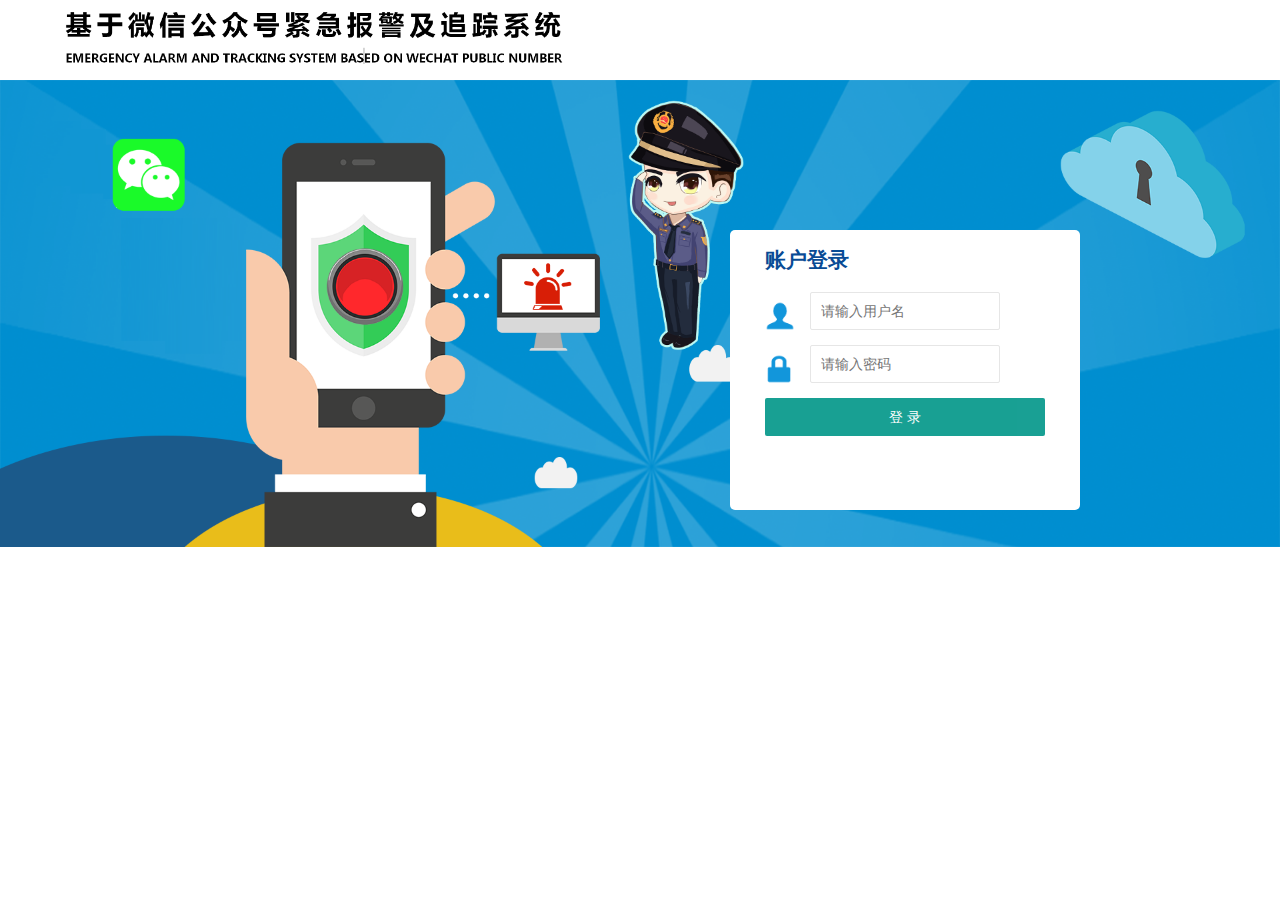
<file: web/index.html>
<!DOCTYPE html>
<html>
<head>
    <meta charset="UTF-8">
    <title>用户登录</title>
    <script src="otherui/jquery-1.11.2.min.js" charset="utf-8"></script>

    <!-- 引入layui -->
    <link rel="stylesheet" href="otherui/layui/css/layui.css" media="all">
    <script src="otherui/layui/layui.js" charset="utf-8"></script>

    <script src="login.js" charset="utf-8"></script>
    <style type="text/css">
        * {
            margin: 0;
            padding: 0;
        }

        .head {
            height: 60px;
            width: 90%;
            margin: 0px auto;
            margin-bottom: 10px;
            margin-top: 10px;
        }

        .head_title {
            width: 500px;
            height: 100%;
            background: url(pc/images/title.png) no-repeat;
            background-size: contain;
        }

        .content {
            height: 600px;
            width: 100%;
            border: 0px solid red;
            background: url(pc/images/content.png) no-repeat;
            background-size: contain;
            position: relative;
        }

        .login {
            width: 350px;
            height: 280px;
            background: #fff;
            position: absolute;
            top: 150px;
            right: 200px;
            border-radius: 5px;
        }

        .login_button {
            height: 100px;
            width: 80%;
            margin: 0px auto;
        }
        .login_title_div{
            width: 80%;
            height:60px;
            border:1px solid white;
            margin:0px auto;
        }
        .login_title{
            font-size: 1.5em;
            font-weight: bold;
            color: #084B95;
            margin-top:15px;
        }
        .layui-form-label{
            width: 50px;
        }
        input{width: 100%;}
    </style>
</head>
<body>
<div class="head">
    <div class="head_title"></div>
</div>
<div class="content">
    <div class="login">
        <div class="login_title_div"><div class="login_title">账户登录</div></div>
        <div class="layui-form-item">
            <div class="layui-inline">
                <label class="layui-form-label"><img src="pc/images/username.png" width="30" height="30"></label>
                <div class="layui-input-inline">
                    <input type="text" id="username" name="usernmae" lay-verify="title" placeholder="请输入用户名"
                           autocomplete="off" class="layui-input">
                </div>
            </div>
            <div class="layui-inline">
                <label class="layui-form-label"><img src="pc/images/password.png" width="30" height="30"></label>
                <div class="layui-input-inline">
                    <input type="password" id="password" name="password" lay-verify="title" placeholder="请输入密码"
                           autocomplete="off" class="layui-input">
                </div>
            </div>
            <div class="login_button">
                <button id="login" style="width: 100%;" class="layui-btn layui-btn-fluid">登
                    录</button>
            </div>

        </div>
    </div>
</div>
</body>
</html>
</file>
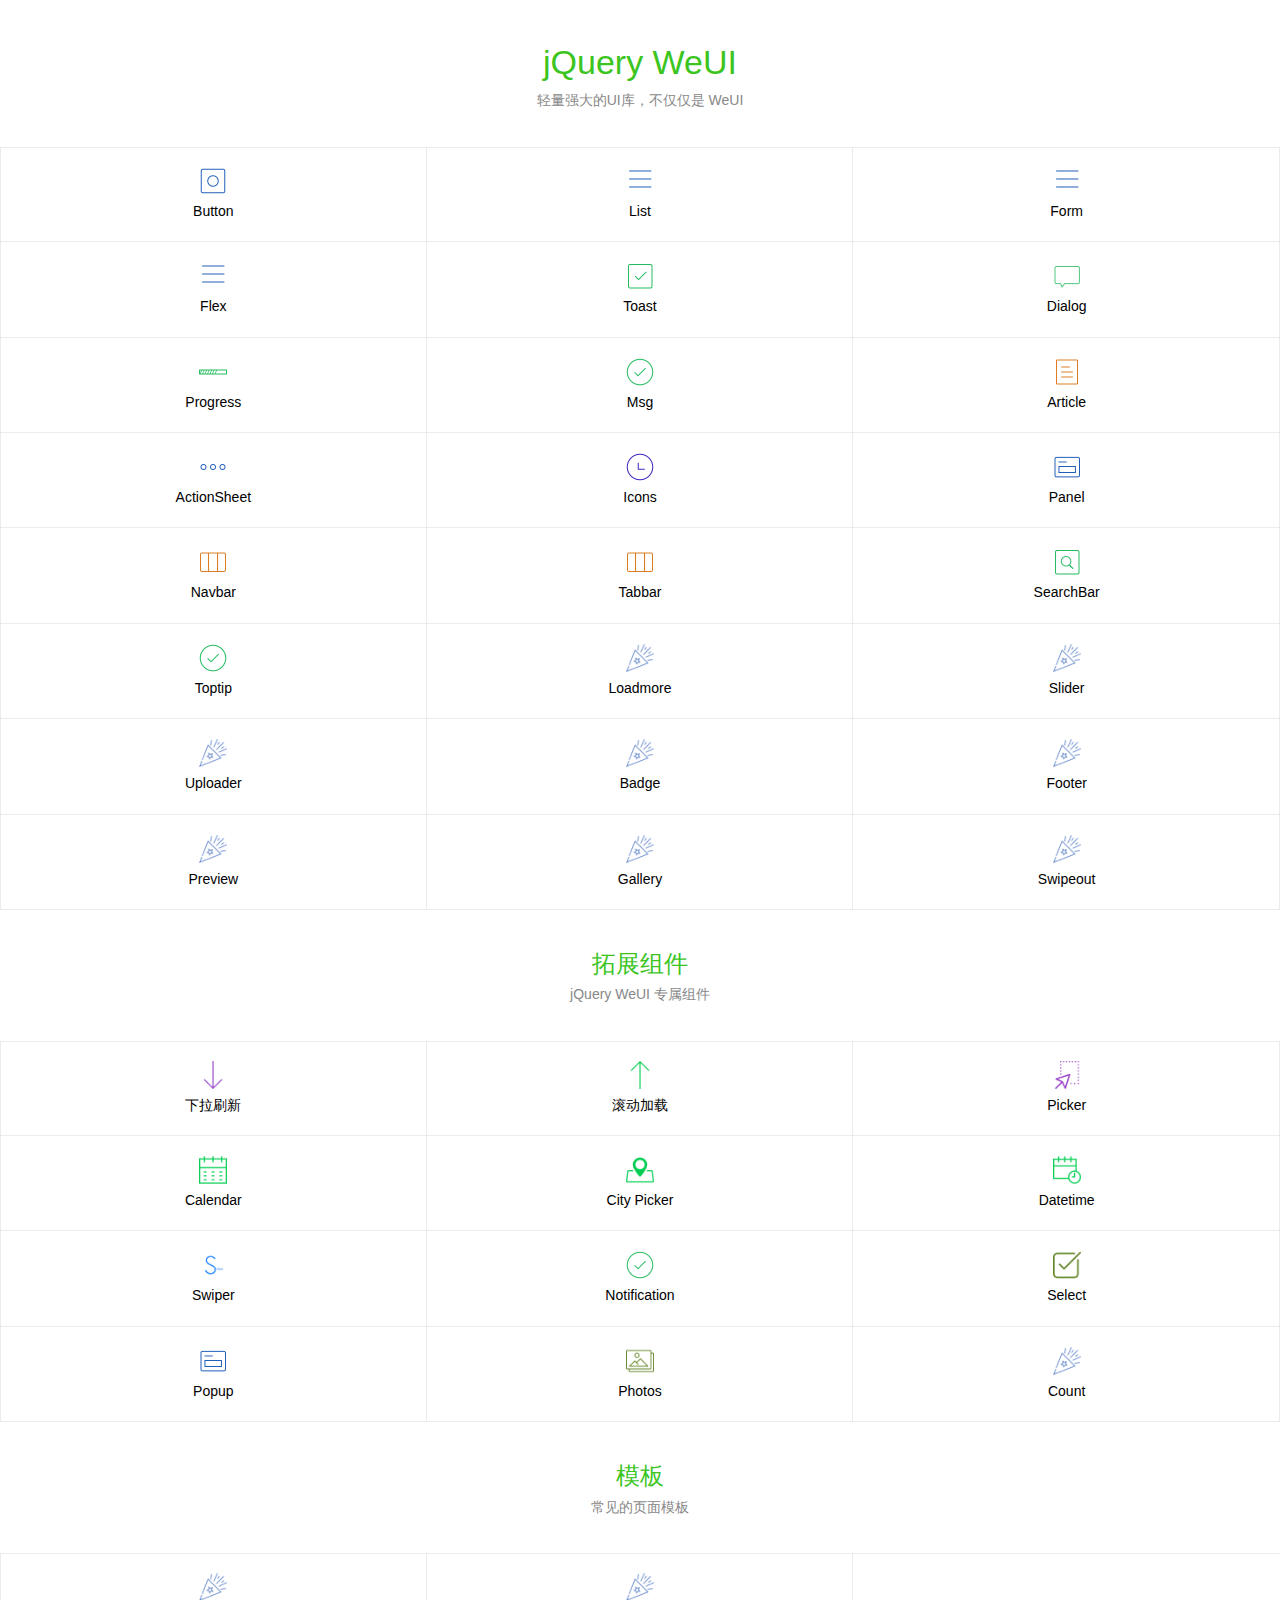
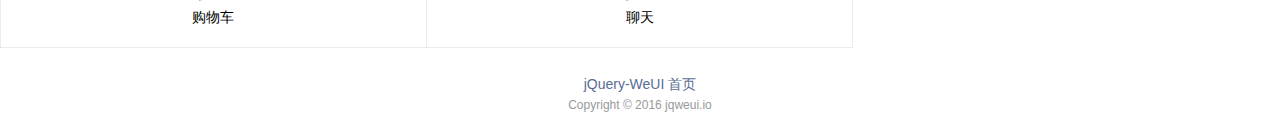
<file: web/otherui/dist/demos/index.html>
<!DOCTYPE html>
<html>
  <head>
    <title>jQuery WeUI</title>
    <meta charset="utf-8">
<meta http-equiv="X-UA-Compatible" content="IE=edge">
<meta name="viewport" content="width=device-width, initial-scale=1, user-scalable=no">

<meta name="description" content="Write an awesome description for your new site here. You can edit this line in _config.yml. It will appear in your document head meta (for Google search results) and in your feed.xml site description.
">

<link rel="stylesheet" href="../lib/weui.min.css">
<link rel="stylesheet" href="../css/jquery-weui.css">
<link rel="stylesheet" href="css/demos.css">

  </head>

  <body ontouchstart>

    <header class='demos-header'>
      <h1 class="demos-title">jQuery WeUI</h1>
      <p class='demos-sub-title'>轻量强大的UI库，不仅仅是 WeUI</p>
    </header>

    <div class="weui-grids">
      <a href="buttons.html" class="weui-grid js_grid">
        <div class="weui-grid__icon">
          <img src="images/icon_nav_button.png" alt="">
        </div>
        <p class="weui-grid__label">
          Button
        </p>
      </a>
      <a href="cell.html" class="weui-grid js_grid">
        <div class="weui-grid__icon">
          <img src="images/icon_nav_cell.png" alt="">
        </div>
        <p class="weui-grid__label">
          List
        </p>
      </a>
      <a href="form.html" class="weui-grid js_grid">
        <div class="weui-grid__icon">
          <img src="images/icon_nav_cell.png" alt="">
        </div>
        <p class="weui-grid__label">
          Form
        </p>
      </a>
      <a href="flex.html" class="weui-grid js_grid">
        <div class="weui-grid__icon">
          <img src="images/icon_nav_cell.png" alt="">
        </div>
        <p class="weui-grid__label">
          Flex
        </p>
      </a>
      <a href="toast.html" class="weui-grid js_grid">
        <div class="weui-grid__icon">
          <img src="images/icon_nav_toast.png" alt="">
        </div>
        <p class="weui-grid__label">
          Toast
        </p>
      </a>
      <a href="dialog.html" class="weui-grid js_grid">
        <div class="weui-grid__icon">
          <img src="images/icon_nav_dialog.png" alt="">
        </div>
        <p class="weui-grid__label">
          Dialog
        </p>
      </a>
      <a href="progress.html" class="weui-grid js_grid">
        <div class="weui-grid__icon">
          <img src="images/icon_nav_progress.png" alt="">
        </div>
        <p class="weui-grid__label">
          Progress
        </p>
      </a>
      <a href="msg.html" class="weui-grid js_grid">
        <div class="weui-grid__icon">
          <img src="images/icon_nav_msg.png" alt="">
        </div>
        <p class="weui-grid__label">
          Msg
        </p>
      </a>
      <a href="article.html" class="weui-grid js_grid">
        <div class="weui-grid__icon">
          <img src="images/icon_nav_article.png" alt="">
        </div>
        <p class="weui-grid__label">
          Article
        </p>
      </a>
      <a href="action-sheet.html" class="weui-grid js_grid">
        <div class="weui-grid__icon">
          <img src="images/icon_nav_actionSheet.png" alt="">
        </div>
        <p class="weui-grid__label">
          ActionSheet
        </p>
      </a>
      <a href="icons.html" class="weui-grid js_grid">
        <div class="weui-grid__icon">
          <img src="images/icon_nav_icons.png" alt="">
        </div>
        <p class="weui-grid__label">
          Icons
        </p>
      </a>
      <a href="panel.html" class="weui-grid js_grid">
        <div class="weui-grid__icon">
          <img src="images/icon_nav_panel.png" alt="">
        </div>
        <p class="weui-grid__label">
          Panel
        </p>
      </a>
      <a href="navbar.html" class="weui-grid js_grid">
        <div class="weui-grid__icon">
          <img src="images/icon_nav_tab.png" alt="">
        </div>
        <p class="weui-grid__label">
          Navbar
        </p>
      </a>
      <a href="tabbar.html" class="weui-grid js_grid">
        <div class="weui-grid__icon">
          <img src="images/icon_nav_tab.png" alt="">
        </div>
        <p class="weui-grid__label">
          Tabbar
        </p>
      </a>
      <a href="searchbar.html" class="weui-grid js_grid">
        <div class="weui-grid__icon">
          <img src="images/icon_nav_search_bar.png" alt="">
        </div>
        <p class="weui-grid__label">
          SearchBar
        </p>
      </a>
      <a href="toptip.html" class="weui-grid js_grid">
        <div class="weui-grid__icon">
          <img src="images/icon_nav_msg.png" alt="">
        </div>
        <p class="weui-grid__label">
          Toptip
        </p>
      </a>
      <a href="loadmore.html" class="weui-grid js_grid">
        <div class="weui-grid__icon">
          <img src="images/icon_nav_new.png" alt="">
        </div>
        <p class="weui-grid__label">
          Loadmore
        </p>
      </a>
      <a href="slider.html" class="weui-grid js_grid">
        <div class="weui-grid__icon">
          <img src="images/icon_nav_new.png" alt="">
        </div>
        <p class="weui-grid__label">
          Slider
        </p>
      </a>
      <a href="uploader.html" class="weui-grid js_grid">
        <div class="weui-grid__icon">
          <img src="images/icon_nav_new.png" alt="">
        </div>
        <p class="weui-grid__label">
          Uploader
        </p>
      </a>
      <a href="badge.html" class="weui-grid js_grid">
        <div class="weui-grid__icon">
          <img src="images/icon_nav_new.png" alt="">
        </div>
        <p class="weui-grid__label">
          Badge
        </p>
      </a>
      <a href="footer.html" class="weui-grid js_grid">
        <div class="weui-grid__icon">
          <img src="images/icon_nav_new.png" alt="">
        </div>
        <p class="weui-grid__label">
          Footer
        </p>
      </a>
      <a href="preview.html" class="weui-grid js_grid">
        <div class="weui-grid__icon">
          <img src="images/icon_nav_new.png" alt="">
        </div>
        <p class="weui-grid__label">
          Preview
        </p>
      </a>
      <a href="gallery.html" class="weui-grid js_grid">
        <div class="weui-grid__icon">
          <img src="images/icon_nav_new.png" alt="">
        </div>
        <p class="weui-grid__label">
          Gallery
        </p>
      </a>
      <a href="swipeout.html" class="weui-grid js_grid">
        <div class="weui-grid__icon">
          <img src="images/icon_nav_new.png" alt="">
        </div>
        <p class="weui-grid__label">
          Swipeout
        </p>
      </a>
    </div>

    <div class="demos-header">
      <h2 class='demos-second-title'>拓展组件</h2>
      <p class='demos-sub-title'>jQuery WeUI 专属组件</p>
    </div>

    <div class="weui-grids">
      <a href="ptr.html" class="weui-grid js_grid">
        <div class="weui-grid__icon">
          <img src="images/icon_nav_ptr.png" alt="">
        </div>
        <p class="weui-grid__label">
          下拉刷新
        </p>
      </a>
      <a href="infinite.html" class="weui-grid js_grid">
        <div class="weui-grid__icon">
          <img src="images/icon_nav_up.png" alt="">
        </div>
        <p class="weui-grid__label">
          滚动加载
        </p>
      </a>
      <a href="picker.html" class="weui-grid js_grid">
        <div class="weui-grid__icon">
          <img src="images/icon_nav_picker.png" alt="">
        </div>
        <p class="weui-grid__label">
          Picker
        </p>
      </a>
      <a href="calendar.html" class="weui-grid js_grid">
        <div class="weui-grid__icon">
          <img src="images/icon_nav_calendar.png" alt="">
        </div>
        <p class="weui-grid__label">
          Calendar
        </p>
      </a>
      <a href="city-picker.html" class="weui-grid js_grid">
        <div class="weui-grid__icon">
          <img src="images/icon_nav_city.png" alt="">
        </div>
        <p class="weui-grid__label">
          City Picker
        </p>
      </a>
      <a href="datetime-picker.html" class="weui-grid js_grid">
        <div class="weui-grid__icon">
          <img src="images/icon_nav_datetime.png" alt="">
        </div>
        <p class="weui-grid__label">
          Datetime
        </p>
      </a>
      <a href="swiper.html" class="weui-grid js_grid">
        <div class="weui-grid__icon">
          <img src="images/icon_nav_swiper.png" alt="">
        </div>
        <p class="weui-grid__label">
          Swiper
        </p>
      </a>
      <a href="noti.html" class="weui-grid js_grid">
        <div class="weui-grid__icon">
          <img src="images/icon_nav_msg.png" alt="">
        </div>
        <p class="weui-grid__label">
          Notification
        </p>
      </a>
      <a href="select.html" class="weui-grid js_grid">
        <div class="weui-grid__icon">
          <img src="images/icon_nav_select.png" alt="">
        </div>
        <p class="weui-grid__label">
          Select
        </p>
      </a>
      <a href="popup.html" class="weui-grid js_grid">
        <div class="weui-grid__icon">
          <img src="images/icon_nav_panel.png" alt="">
        </div>
        <p class="weui-grid__label">
          Popup
        </p>
      </a>
      <a href="photo-browser.html" class="weui-grid js_grid">
        <div class="weui-grid__icon">
          <img src="images/icon_nav_photo.png" alt="">
        </div>
        <p class="weui-grid__label">
          Photos
        </p>
      </a>
      <a href="count.html" class="weui-grid js_grid">
        <div class="weui-grid__icon">
          <img src="images/icon_nav_new.png" alt="">
        </div>
        <p class="weui-grid__label">
          Count
        </p>
      </a>
    </div>

    <div class="demos-header">
      <h2 class='demos-second-title'>模板</h2>
      <p class='demos-sub-title'>常见的页面模板</p>
    </div>

    <div class="weui-grids">
      <a href="tpl-shopping-cart.html" class="weui-grid js_grid">
        <div class="weui-grid__icon">
          <img src="images/icon_nav_new.png" alt="">
        </div>
        <p class="weui-grid__label">
          购物车
        </p>
      </a>
      <a href="tpl-chat.html" class="weui-grid js_grid">
        <div class="weui-grid__icon">
          <img src="images/icon_nav_new.png" alt="">
        </div>
        <p class="weui-grid__label">
          聊天
        </p>
      </a>
    </div>

    <div class="weui-footer">
      <p class="weui-footer__links">
        <a href="http://jqweui.com" class="weui-footer__link">jQuery-WeUI 首页</a>
      </p>
      <p class="weui-footer__text">Copyright © 2016 jqweui.io</p>
    </div>

    <style>
      .weui-footer {
        margin: 25px 0 10px 0;
      }
    </style>


    <script src="../lib/jquery-2.1.4.js"></script>
<script src="../lib/fastclick.js"></script>
<script>
  $(function() {
    FastClick.attach(document.body);
  });
</script>
<script src="../js/jquery-weui.js"></script>

  </body>

</html>
</file>
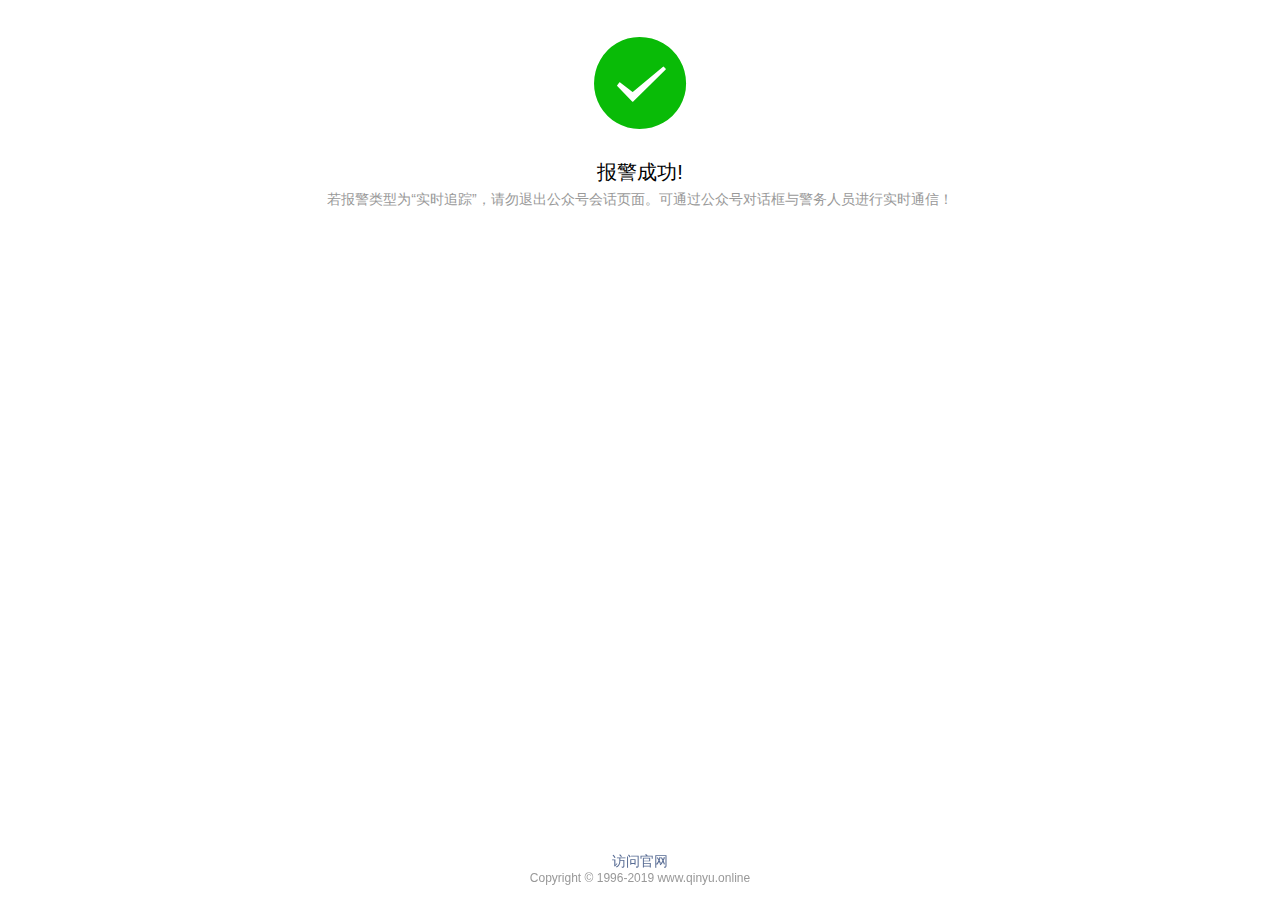
<file: web/mobile/track.html>
<!DOCTYPE html>
<html lang="en">
<head>
    <meta charset="UTF-8">
    <!--<meta name="viewport" content="width=device-width,initial-scale=1,user-scalable=0" />-->
    <meta name="viewport" content="width=device-width, initial-scale=1.0, minimum-scale=1.0, maximum-scale=1.0, user-scalable=no">
    <meta http-equiv="X-UA-Compatible" content="ie=edge">
    <meta http-equiv="Expires" content="0" />
    <meta http-equiv="Pragma" content="no-cache" />
    <meta http-equiv="Cache-control" content="no-cache" />
    <meta http-equiv="Cache" content="no-cache" />
    <title>track</title>
    <!-- WEUI相关 -->
    <link rel="stylesheet" href="../otherui/dist/lib/weui.min.css">
    <link rel="stylesheet" href="../otherui/dist/css/jquery-weui.css">
    <!-- 引入layui -->
    <link rel="stylesheet" href="../otherui/layui-v2.4.5/layui/css/layui.css"  media="all">
</head>
<body>
<div class="weui-msg">
    <div class="weui-msg__icon-area">
        <img id="iconone" style="display: none" class="layui-anim layui-anim-rotate layui-anim-loop" src="images/sszz.png">
        <i id="icontwo" style="display: none" class="weui-icon-success weui-icon_msg"></i>
    </div>
    <div class="weui-msg__text-area">
        <h2 id="detil" class="weui-msg__title">报警成功</h2>
        <p class="weui-msg__desc">若报警类型为“实时追踪”，请勿退出公众号会话页面。可通过公众号对话框与警务人员进行实时通信！</p>
    </div>
    <div class="weui-msg__opr-area">
        <p class="weui-btn-area">
            <!--<a href="javascript:;" id="chat" class="weui-btn weui-btn_primary">发起会话</a>-->
        </p>
    </div>
    <div class="weui-msg__extra-area">
        <div class="weui-footer">
            <p class="weui-footer__links">
                <a href="https://www.qinyu.online" class="weui-footer__link">访问官网</a>
            </p>
            <p class="weui-footer__text">Copyright © 1996-2019 www.qinyu.online</p>
        </div>
    </div>
</div>





<script src="../otherui/jquery-1.11.2.min.js" charset="utf-8"></script>
<!-- layui-->
<script src="../otherui/layui-v2.4.5/layui/layui.js" charset="utf-8"></script>
<!-- my-->
<script src="js/track.js" charset="utf-8"></script>
<!-- WEUI-->
<script src="../otherui/dist/js/jquery-weui.js"></script>
</body>
</html>
</file>
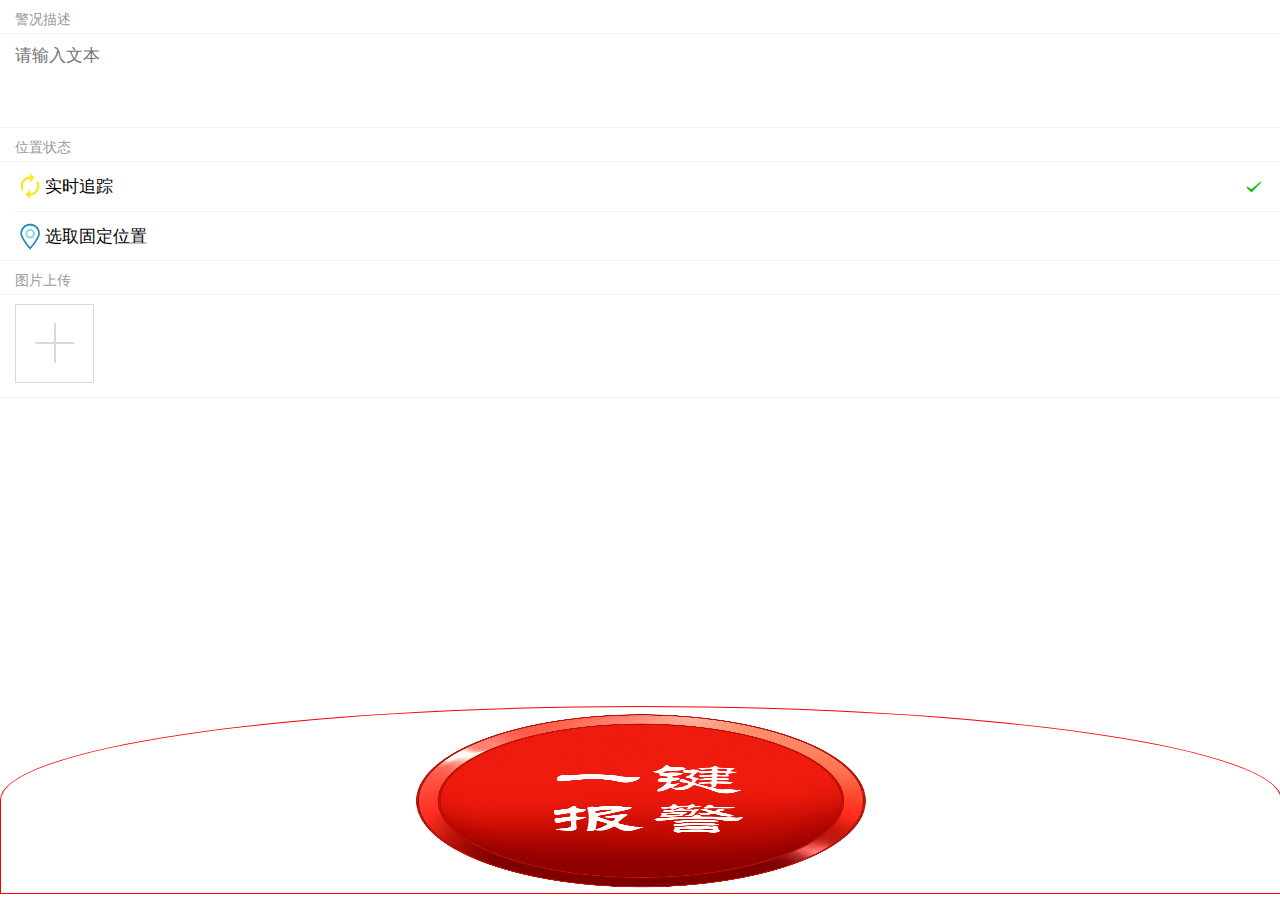
<file: web/mobile/urgent.html>
<!DOCTYPE html>
<html lang="en">
<head>
    <meta charset="UTF-8">
    <!--<meta name="viewport" content="width=device-width,initial-scale=1,user-scalable=0" />-->
    <meta name="viewport" content="width=device-width, initial-scale=1.0, minimum-scale=1.0, maximum-scale=1.0, user-scalable=no">
    <meta http-equiv="X-UA-Compatible" content="ie=edge">
    <meta http-equiv="Expires" content="0" />
    <meta http-equiv="Pragma" content="no-cache" />
    <meta http-equiv="Cache-control" content="no-cache" />
    <meta http-equiv="Cache" content="no-cache" />
    <title>urgent</title>

    <!-- WEUI相关 -->
    <link rel="stylesheet" href="../otherui/dist/lib/weui.min.css">
    <link rel="stylesheet" href="../otherui/dist/css/jquery-weui.css">

    <!-- 引入layui -->
    <link rel="stylesheet" href="../otherui/layui-v2.4.5/layui/css/layui.css"  media="all">

    <style>
        body{
            padding-bottom: 20%;
        }
        *{
            padding: 0px;
            margin: 0px;
        }
    p{ margin-top: 3px;}
    #urgent{
        width: 100%;
        position:fixed;
        bottom: 6px;
        height: 20%;
        border: 1px solid red;
        border-top-left-radius:50%;
        border-top-right-radius:50%;
        text-align: center;
        padding-top:6px;
        background-color: white;
        }
     #urgent_button{
        }
    </style>
</head>
<body>

<div class="weui-cells__title">警况描述</div>
<div class="weui-cells weui-cells_form">
    <div class="weui-cell">
        <div class="weui-cell__bd">
            <textarea id="message" class="weui-textarea" placeholder="请输入文本" rows="3"></textarea>
        </div>
    </div>
</div>
<div class="weui-cells__title">位置状态</div>
<div class="weui-cells weui-cells_radio">
    <label class="weui-cell weui-check__label" for="x11">
        <div class="weui-cell__bd">
            <div style="float: left"><img src="images/ssgx.png" alt="Smiley face" width="30px" height="30px"></div>
            <p>实时追踪</p>
        </div>
        <div class="weui-cell__ft">
            <input type="radio" class="weui-check" name="radio1" id="x11" value=1 checked="checked">
            <span class="weui-icon-checked"></span>
        </div>
    </label>
    <label class="weui-cell weui-check__label" for="x12">

        <div class="weui-cell__bd">
            <div style="float: left"><img src="images/gdwz.png" alt="Smiley face" width="30px" height="30px"></div>
            <p id="address">选取固定位置</p>
        </div>
        <div class="weui-cell__ft">
            <input type="radio" name="radio1" class="weui-check" id="x12" value=0>
            <span class="weui-icon-checked"></span>
        </div>
    </label>

    <div id="address_detil" class="weui-cell" style="display: none">
        <textarea id="detil" class="weui-textarea" placeholder="详细位置" rows="2"></textarea>
    </div>
</div>

<div class="weui-cells__title">图片上传</div>
<div class="weui-cells weui-cells_form">
    <div class="weui-cell">
        <div class="weui-cell__bd">
            <div class="weui-uploader">
                <div class="weui-uploader__bd">
                    <ul class="weui-uploader__files" id="picset">
                        <!--<li class="weui-uploader__file" style="background-image:url(images/gdwz.png)"></li>-->
                    </ul>
                    <div class="weui-uploader__input-box" id="addpic">
                    </div>
                </div>
            </div>
        </div>
    </div>
</div>
<button id="uploadpic" style="display: none"></button>
<div id="urgent">
    <img id="urgent_button" src="images/urgent_button.png" alt="Smiley face" width="36%" height="98%">
</div>

<iframe id="iframe" width="100%" frameborder=0 scrolling="no" style="display: none"></iframe>




<script src="../otherui/jquery-1.11.2.min.js" charset="utf-8"></script>
<!-- 微信jssdk-->
<script type="text/javascript" src="https://res.wx.qq.com/open/js/jweixin-1.4.0.js"></script>
<!-- layui-->
<script src="../otherui/layui-v2.4.5/layui/layui.js" charset="utf-8"></script>
<!-- my-->
<script src="js/urgent.js" charset="utf-8"></script>
<!-- WEUI-->
<script src="../otherui/dist/js/jquery-weui.js"></script>
</body>
</html>
</file>
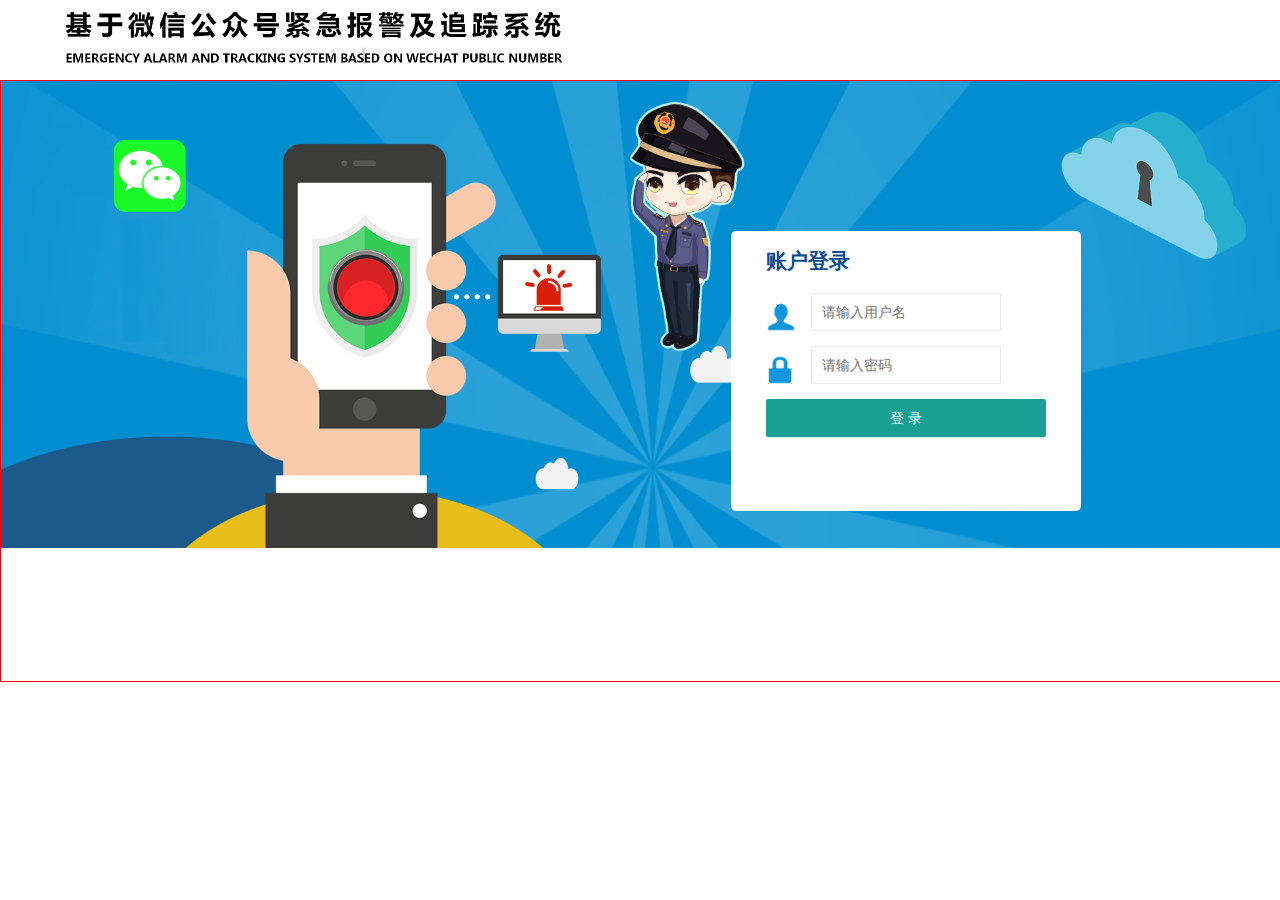
<file: web/pc/login.html>
<!DOCTYPE html>
<html>
<head>
<meta charset="UTF-8">
<title>用户登录</title>
<script src="../otherui/jquery-1.11.2.min.js" charset="utf-8"></script>

<!-- 引入layui -->
<link rel="stylesheet" href="../otherui/layui/css/layui.css" media="all">
<script src="../otherui/layui/layui.js" charset="utf-8"></script>

<script src="js/login.js" charset="utf-8"></script>
<style type="text/css">
* {
	margin: 0;
	padding: 0;
}

.head {
	height: 60px;
	width: 90%;
	margin: 0px auto;
	margin-bottom: 10px;
	margin-top: 10px;
}

.head_title {
	width: 500px;
	height: 100%;
	background: url(images/title.png) no-repeat;
	background-size: contain;
}

.content {
	height: 600px;
	width: 100%;
	border: 1px solid red;
	background: url(images/content.png) no-repeat;
	background-size: contain;
	position: relative;
}

.login {
	width: 350px;
	height: 280px;
	background: #fff;
	position: absolute;
	top: 150px;
	right: 200px;
	border-radius: 5px;
}

.login_button {
	height: 100px;
	width: 80%;
	margin: 0px auto;
}
.login_title_div{
width: 80%;
height:60px;
border:1px solid white;
margin:0px auto;
}
.login_title{
    font-size: 1.5em;
    font-weight: bold;
    color: #084B95;
    margin-top:15px;
}
.layui-form-label{
width: 50px;
}
input{width: 100%;}
</style>
</head>
<body>
	<div class="head">
		<div class="head_title"></div>
	</div>
	<div class="content">
		<div class="login">
		<div class="login_title_div"><div class="login_title">账户登录</div></div>
			<div class="layui-form-item">
				<div class="layui-inline">
				<label class="layui-form-label"><img src="images/username.png" width="30" height="30"></label>
					<div class="layui-input-inline">
						<input type="text" name="usernmae" lay-verify="title" placeholder="请输入用户名"
							autocomplete="off" class="layui-input">
					</div>
				</div>
				<div class="layui-inline">
					<label class="layui-form-label"><img src="images/password.png" width="30" height="30"></label>
					<div class="layui-input-inline">
						<input type="password" name="password" lay-verify="title" placeholder="请输入密码"
							autocomplete="off" class="layui-input">
					</div>
				</div>
				<div class="login_button">
					<button style="width: 100%;" class="layui-btn layui-btn-fluid">登
						录</button>
				</div>

			</div>
		</div>
	</div>
</body>
</html>
</file>
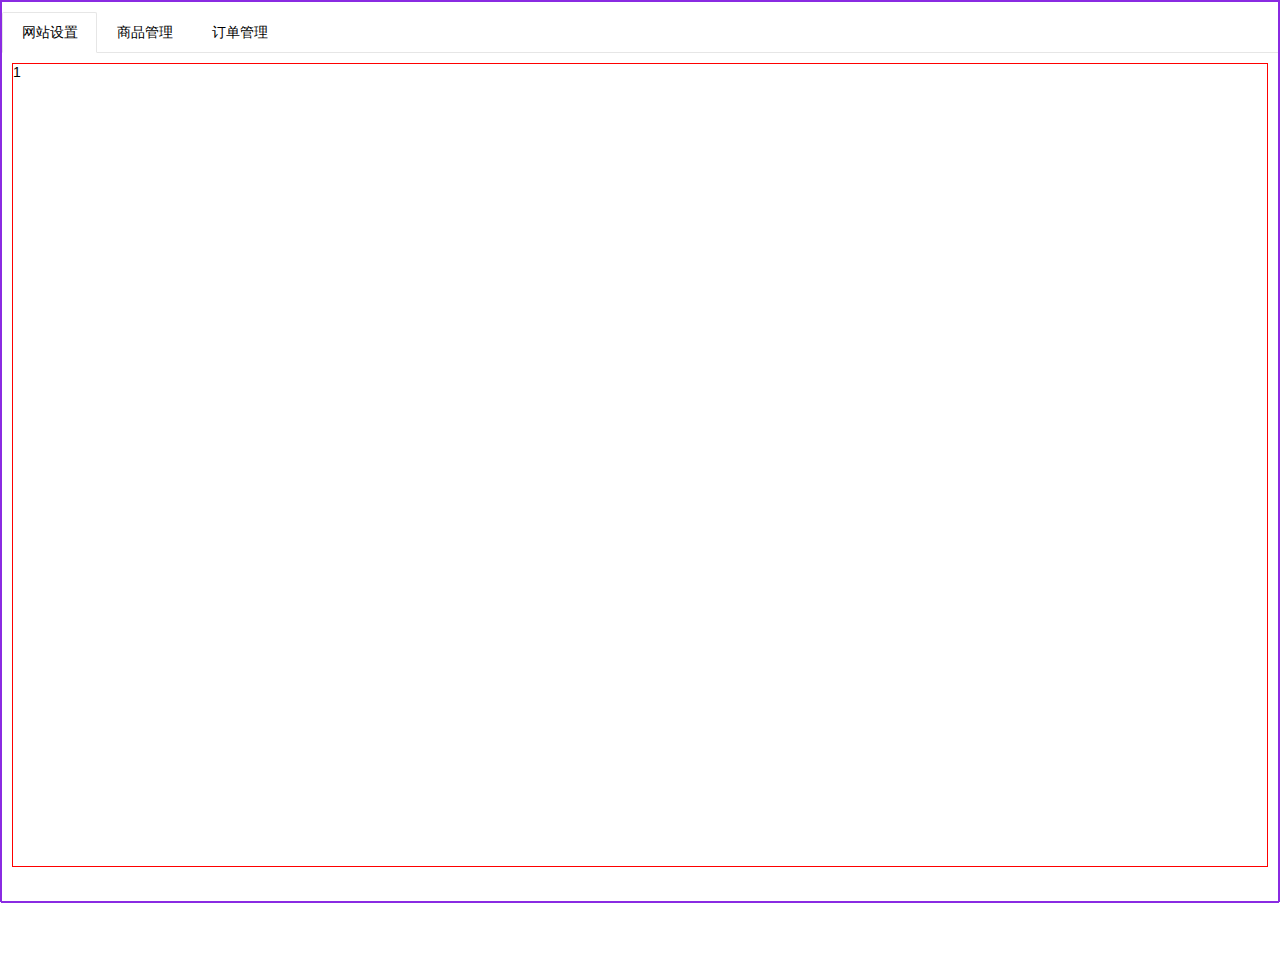
<file: web/pc/navigation.html>
<!DOCTYPE html>
<html lang="en">
<head>
    <meta charset="UTF-8">
    <title>navigation</title>
    <style>
        html,body{
            border: 1px solid blueviolet;
            height: 100%;
            padding: 0px;
            margin: 0px;
        }
        iframe{
            width: 100%;
            height: 100%;
            border: 1px solid blue;
            margin: 0px;
            padding: 0px;
        }
    </style>
    <link rel="stylesheet" href="../otherui/layui-v2.4.5/layui/css/layui.css"  media="all">
</head>
<body>
<div class="layui-tab" lay-filter="demo" style="height: 100%;">
    <ul class="layui-tab-title">
        <li class="layui-this">网站设置</li>
        <li>商品管理</li>
        <li>订单管理</li>
    </ul>
    <div class="layui-tab-content" style="height: 99%;">
        <div class="layui-tab-item layui-show" style="height: 90%;border: 1px solid red;">1</div>
        <div class="layui-tab-item" style="height: 100%;border: 1px solid red;">2</div>
        <div class="layui-tab-item" style="height: 90%;border: 1px solid red;">3</div>
    </div>
</div>
<script src="../otherui/jquery-1.11.2.min.js" charset="utf-8"></script>
<script src="../otherui/layui-v2.4.5/layui/layui.js" charset="utf-8"></script>
<script src="js/navigation.js"></script>
</body>
</html>
</file>
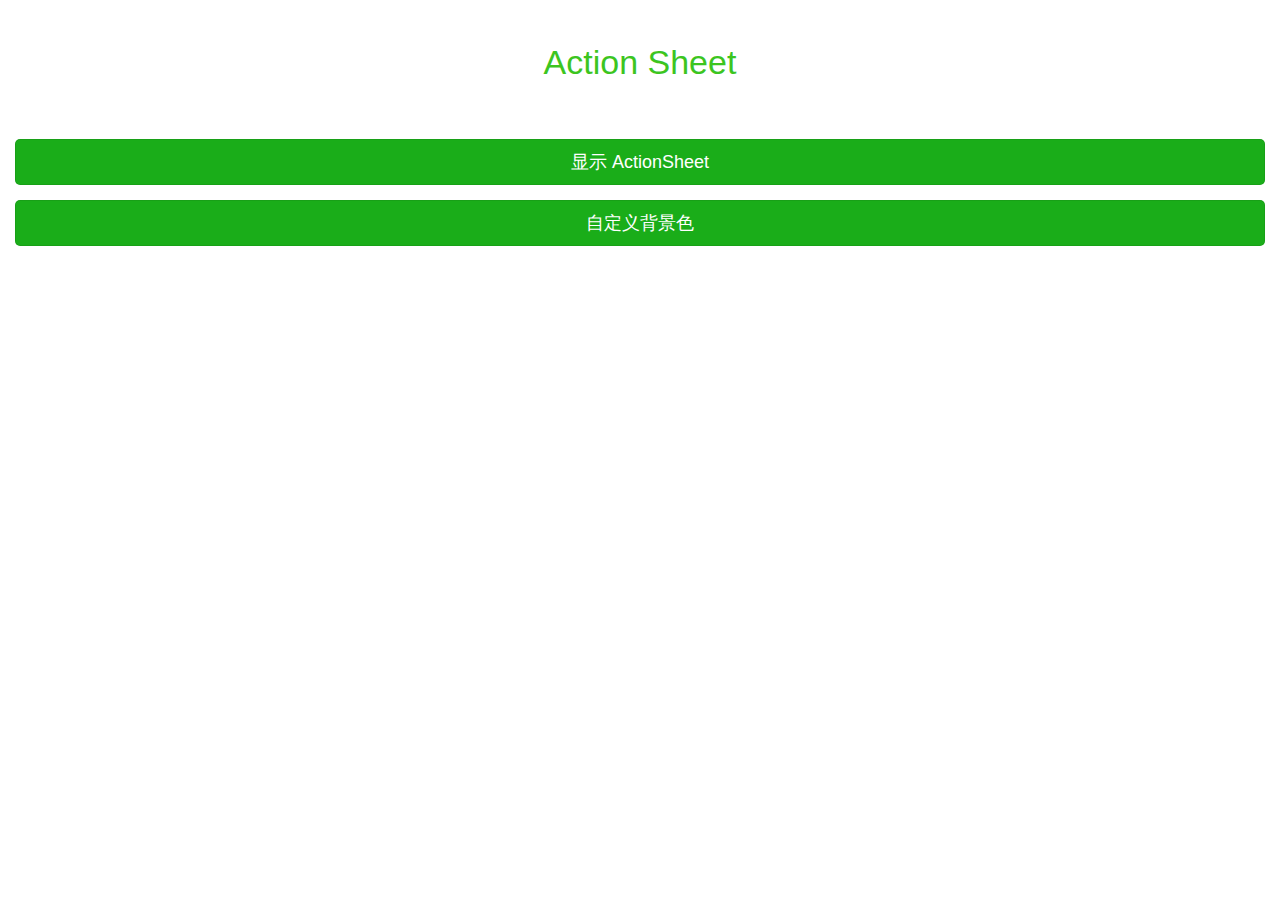
<file: web/otherui/dist/demos/action-sheet.html>
<!DOCTYPE html>
<html>
  <head>
    <title>jQuery WeUI</title>
    <meta charset="utf-8">
<meta http-equiv="X-UA-Compatible" content="IE=edge">
<meta name="viewport" content="width=device-width, initial-scale=1, user-scalable=no">

<meta name="description" content="Write an awesome description for your new site here. You can edit this line in _config.yml. It will appear in your document head meta (for Google search results) and in your feed.xml site description.
">

<link rel="stylesheet" href="../lib/weui.min.css">
<link rel="stylesheet" href="../css/jquery-weui.css">
<link rel="stylesheet" href="css/demos.css">

  </head>

  <body ontouchstart>


    <header class='demos-header'>
      <h1 class="demos-title">Action Sheet</h1>
    </header>

    <div class='demos-content-padded'>
      <a href="javascript:;" id='show-actions' class="weui-btn weui-btn_primary">显示 ActionSheet</a>
      <a href="javascript:;" id='show-actions-bg' class="weui-btn weui-btn_primary">自定义背景色</a>
    </div>
    <script src="../lib/jquery-2.1.4.js"></script>
<script src="../lib/fastclick.js"></script>
<script>
  $(function() {
    FastClick.attach(document.body);
  });
</script>
<script src="../js/jquery-weui.js"></script>

    <script>
      $(document).on("click", "#show-actions", function() {
        $.actions({
          title: "选择操作",
          onClose: function() {
            console.log("close");
          },
          actions: [
            {
              text: "发布",
              className: "color-primary",
              onClick: function() {
                $.alert("发布成功");
              }
            },
            {
              text: "编辑",
              className: "color-warning",
              onClick: function() {
                $.alert("你选择了“编辑”");
              }
            },
            {
              text: "删除",
              className: 'color-danger',
              onClick: function() {
                $.alert("你选择了“删除”");
              }
            }
          ]
        });
      });

      $(document).on("click", "#show-actions-bg", function() {
        $.actions({
          actions: [
            {
              text: "发布",
              className: "bg-primary",
            },
            {
              text: "编辑",
              className: "bg-warning",
            },
            {
              text: "删除",
              className: 'bg-danger',
            }
          ]
        });
      });
    </script>
  </body>
</html>
</file>
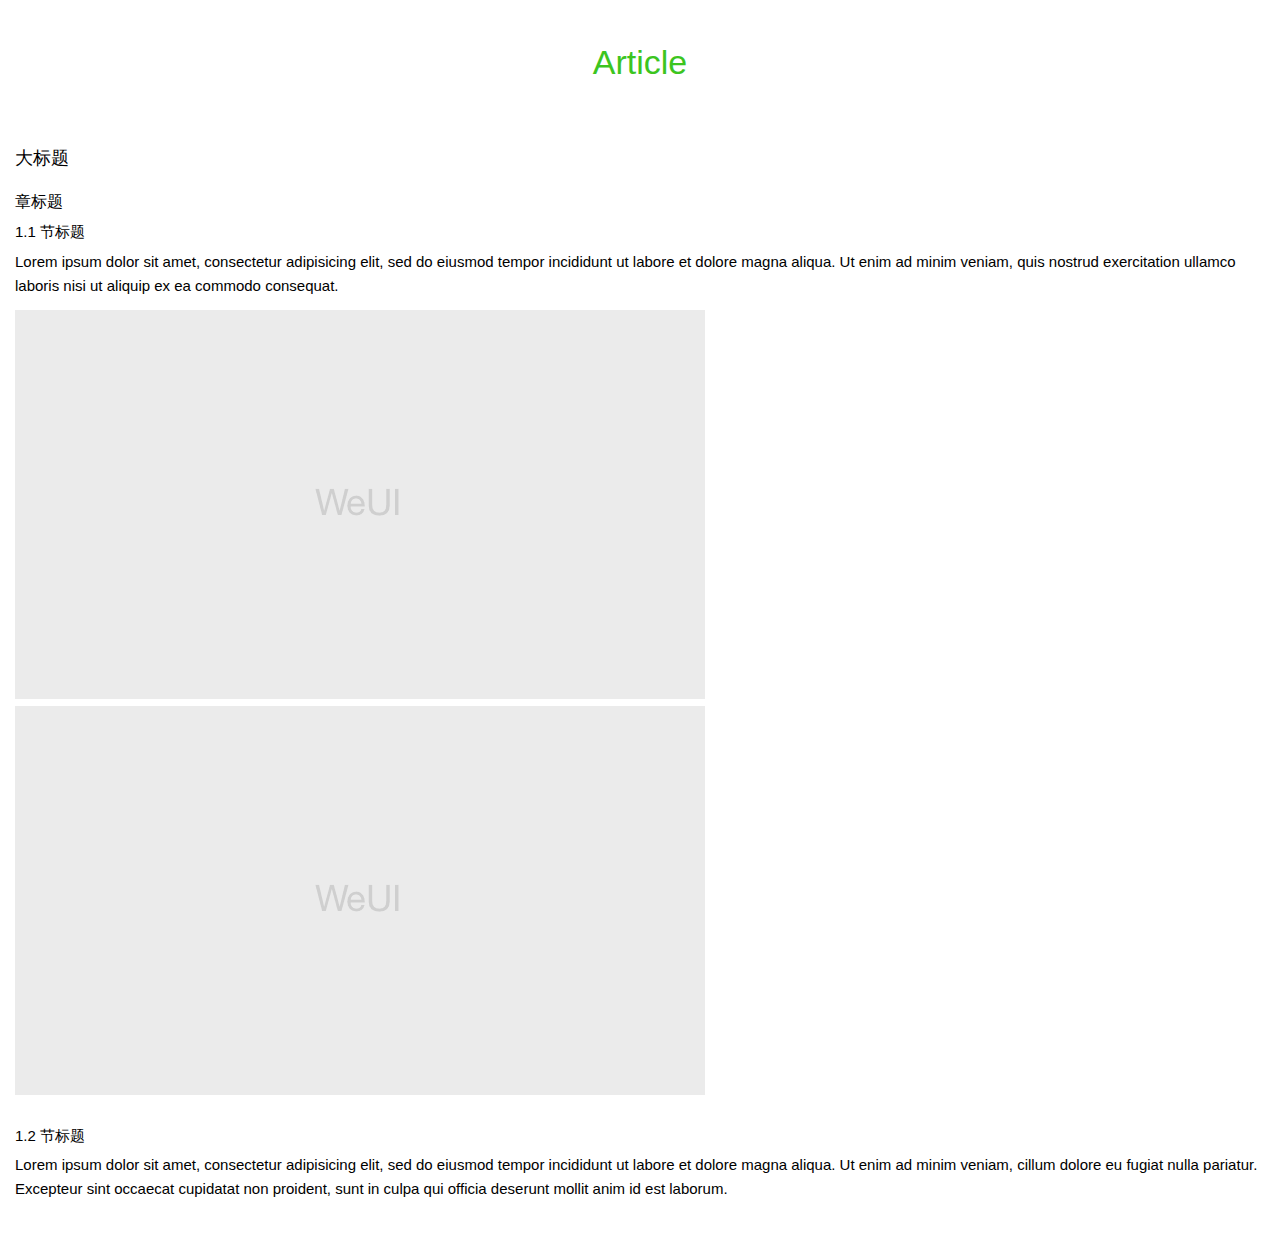
<file: web/otherui/dist/demos/article.html>
<!DOCTYPE html>
<html>
  <head>
    <title>jQuery WeUI</title>
    <meta charset="utf-8">
<meta http-equiv="X-UA-Compatible" content="IE=edge">
<meta name="viewport" content="width=device-width, initial-scale=1, user-scalable=no">

<meta name="description" content="Write an awesome description for your new site here. You can edit this line in _config.yml. It will appear in your document head meta (for Google search results) and in your feed.xml site description.
">

<link rel="stylesheet" href="../lib/weui.min.css">
<link rel="stylesheet" href="../css/jquery-weui.css">
<link rel="stylesheet" href="css/demos.css">

  </head>

  <body ontouchstart>

    <header class='demos-header'>
      <h1 class="demos-title">Article</h1>
    </header>
    <article class="weui-article">
      <h1>大标题</h1>
      <section>
        <h2 class="title">章标题</h2>
        <section>
          <h3>1.1 节标题</h3>
          <p>
            Lorem ipsum dolor sit amet, consectetur adipisicing elit, sed do eiusmod
            tempor incididunt ut labore et dolore magna aliqua. Ut enim ad minim veniam,
            quis nostrud exercitation ullamco laboris nisi ut aliquip ex ea commodo
            consequat.
          </p>
          <p>
            <img src="./images/pic_article.png" alt="">
            <img src="./images/pic_article.png" alt="">
          </p>
        </section>
        <section>
          <h3>1.2 节标题</h3>
          <p>
            Lorem ipsum dolor sit amet, consectetur adipisicing elit, sed do eiusmod
            tempor incididunt ut labore et dolore magna aliqua. Ut enim ad minim veniam,
            cillum dolore eu fugiat nulla pariatur. Excepteur sint occaecat cupidatat non
            proident, sunt in culpa qui officia deserunt mollit anim id est laborum.
          </p>
        </section>
      </section>
    </article>

    <script src="../lib/jquery-2.1.4.js"></script>
<script src="../lib/fastclick.js"></script>
<script>
  $(function() {
    FastClick.attach(document.body);
  });
</script>
<script src="../js/jquery-weui.js"></script>

  </body>
</html>
</file>
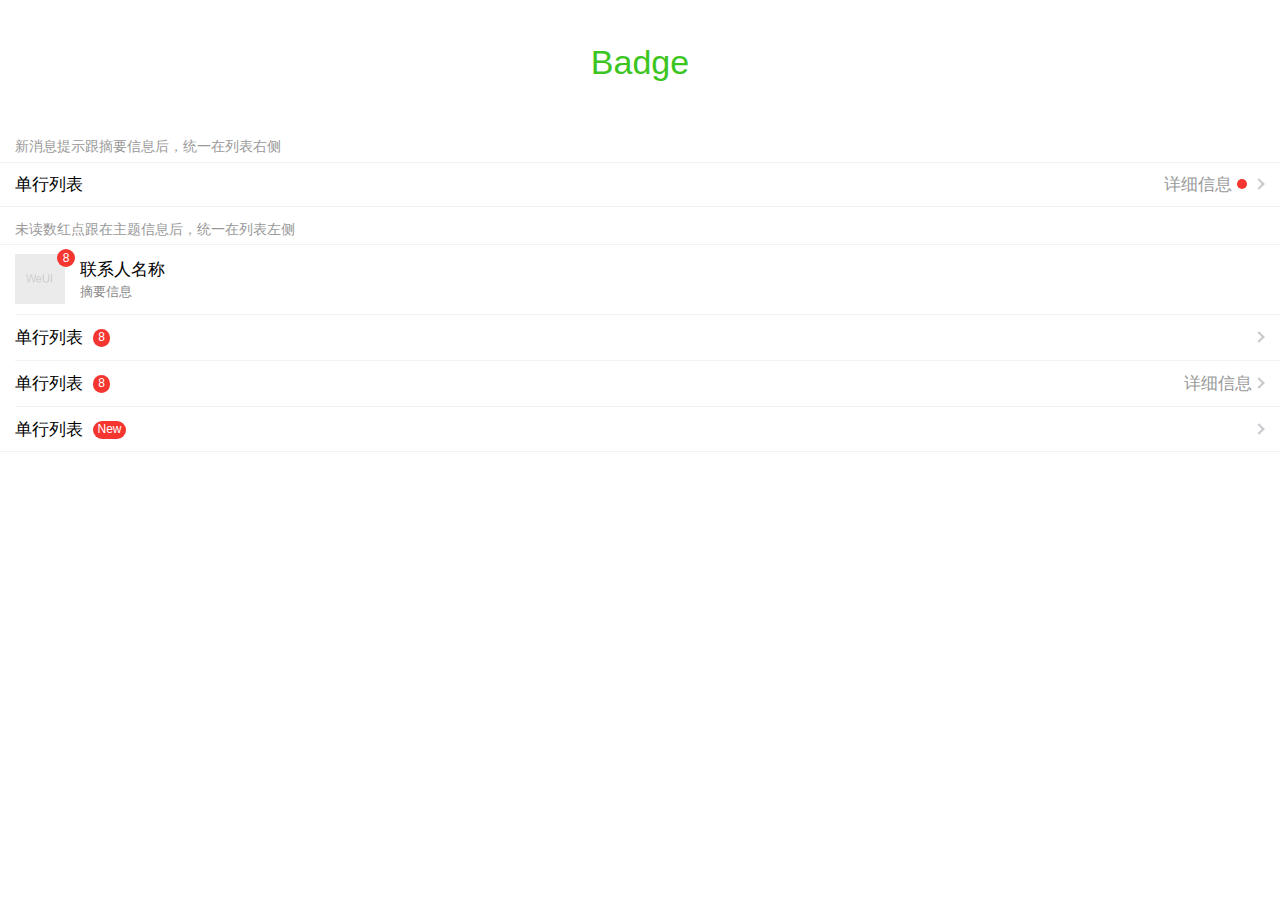
<file: web/otherui/dist/demos/badge.html>
<!DOCTYPE html>
<html>
  <head>
    <title>jQuery WeUI</title>
    <meta charset="utf-8">
<meta http-equiv="X-UA-Compatible" content="IE=edge">
<meta name="viewport" content="width=device-width, initial-scale=1, user-scalable=no">

<meta name="description" content="Write an awesome description for your new site here. You can edit this line in _config.yml. It will appear in your document head meta (for Google search results) and in your feed.xml site description.
">

<link rel="stylesheet" href="../lib/weui.min.css">
<link rel="stylesheet" href="../css/jquery-weui.css">
<link rel="stylesheet" href="css/demos.css">

  </head>

  <body ontouchstart>


    <header class='demos-header'>
      <h1 class="demos-title">Badge</h1>
    </header>

    <div class="weui-cells__title">新消息提示跟摘要信息后，统一在列表右侧</div>
    <div class="weui-cells">
      <div class="weui-cell weui-cell_access">
        <div class="weui-cell__bd">单行列表</div>
        <div class="weui-cell__ft" style="font-size: 0">
          <span style="vertical-align:middle; font-size: 17px;">详细信息</span>
          <span class="weui-badge weui-badge_dot" style="margin-left: 5px;margin-right: 5px;"></span>
        </div>
      </div>
    </div>

    <div class="weui-cells__title">未读数红点跟在主题信息后，统一在列表左侧</div>
    <div class="weui-cells">
      <div class="weui-cell">
        <div class="weui-cell__hd" style="position: relative;margin-right: 10px;">
          <img src="images/pic_160.png" style="width: 50px;display: block">
          <span class="weui-badge" style="position: absolute;top: -.4em;right: -.4em;">8</span>
        </div>
        <div class="weui-cell__bd">
          <p>联系人名称</p>
          <p style="font-size: 13px;color: #888888;">摘要信息</p>
        </div>
      </div>
      <div class="weui-cell weui-cell_access">
        <div class="weui-cell__bd">
          <span style="vertical-align: middle">单行列表</span>
          <span class="weui-badge" style="margin-left: 5px;">8</span>
        </div>
        <div class="weui-cell__ft"></div>
      </div>
      <div class="weui-cell weui-cell_access">
        <div class="weui-cell__bd">
          <span style="vertical-align: middle">单行列表</span>
          <span class="weui-badge" style="margin-left: 5px;">8</span>
        </div>
        <div class="weui-cell__ft">详细信息</div>
      </div>
      <div class="weui-cell weui-cell_access">
        <div class="weui-cell__bd">
          <span style="vertical-align: middle">单行列表</span>
          <span class="weui-badge" style="margin-left: 5px;">New</span>
        </div>
        <div class="weui-cell__ft"></div>
      </div>
    </div>
    <script src="../lib/jquery-2.1.4.js"></script>
<script src="../lib/fastclick.js"></script>
<script>
  $(function() {
    FastClick.attach(document.body);
  });
</script>
<script src="../js/jquery-weui.js"></script>

  </body>
</html>
</file>
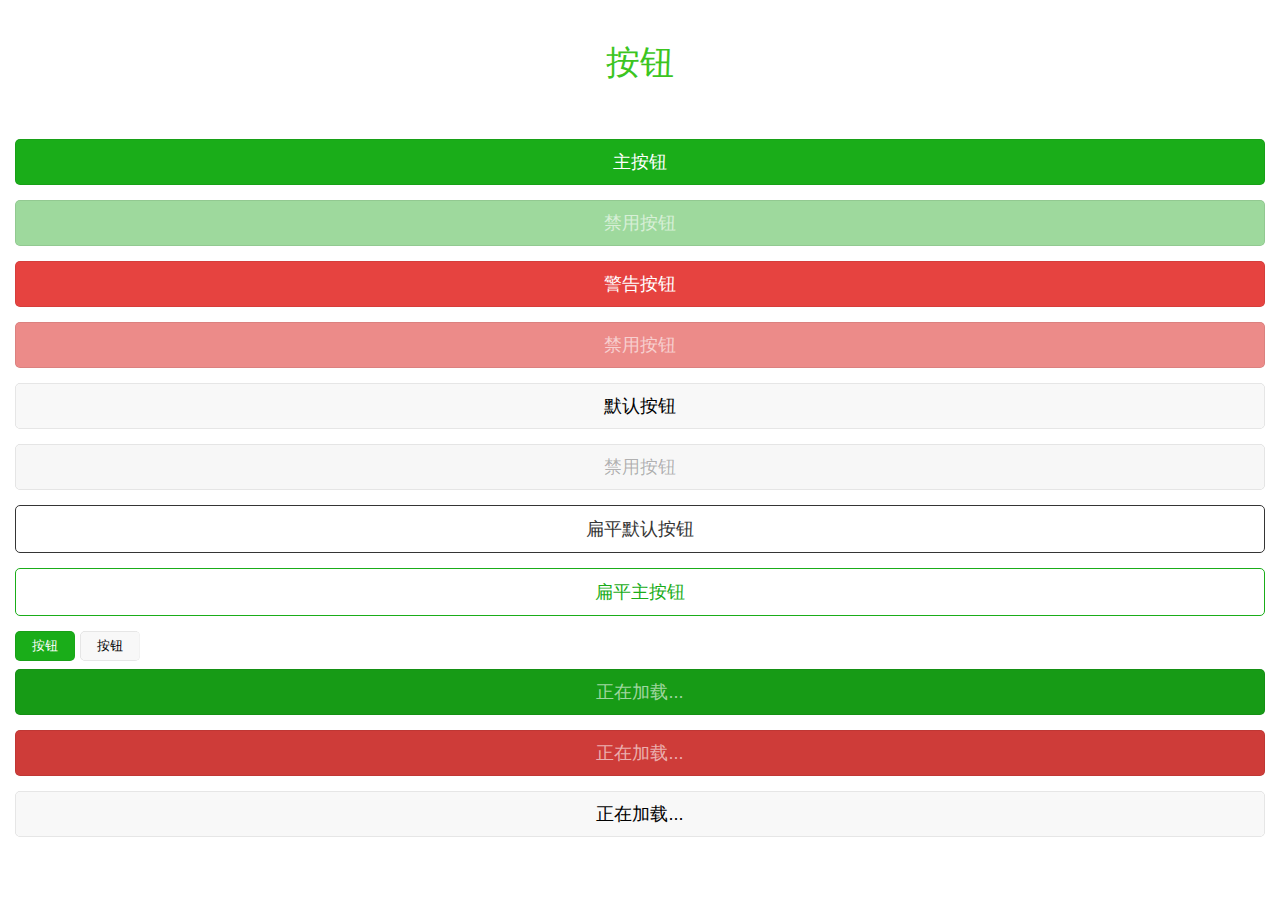
<file: web/otherui/dist/demos/buttons.html>
<!DOCTYPE html>
<html>
  <head>
    <title>jQuery WeUI</title>
    <meta charset="utf-8">
<meta http-equiv="X-UA-Compatible" content="IE=edge">
<meta name="viewport" content="width=device-width, initial-scale=1, user-scalable=no">

<meta name="description" content="Write an awesome description for your new site here. You can edit this line in _config.yml. It will appear in your document head meta (for Google search results) and in your feed.xml site description.
">

<link rel="stylesheet" href="../lib/weui.min.css">
<link rel="stylesheet" href="../css/jquery-weui.css">
<link rel="stylesheet" href="css/demos.css">

  </head>

  <body ontouchstart>


    <header class='demos-header'>
      <h1 class="demos-title">按钮</h1>
    </header>

    <div class='demos-content-padded'>
      <a href="javascript:;" class="weui-btn weui-btn_primary">主按钮</a>
      <a href="javascript:;" class="weui-btn weui-btn_disabled weui-btn_primary">禁用按钮</a>
      <a href="javascript:;" class="weui-btn weui-btn_warn">警告按钮</a>
      <a href="javascript:;" class="weui-btn weui-btn_disabled weui-btn_warn">禁用按钮</a>
      <a href="javascript:;" class="weui-btn weui-btn_default">默认按钮</a>
      <a href="javascript:;" class="weui-btn weui-btn_disabled weui-btn_default">禁用按钮</a>
      <a href="javascript:;" class="weui-btn weui-btn_plain-default">扁平默认按钮</a>
      <a href="javascript:;" class="weui-btn weui-btn_plain-primary">扁平主按钮</a>

      <div class="button_sp_area">
        <a href="javascript:;" class="weui-btn weui-btn_mini weui-btn_primary">按钮</a>
        <a href="javascript:;" class="weui-btn weui-btn_mini weui-btn_default">按钮</a>
      </div>

      <p>
        <a href="javascript:;" class="weui-btn weui-btn_primary weui-btn_loading">正在加载...</a>
        <a href="javascript:;" class="weui-btn weui-btn_warn weui-btn_loading">正在加载...</a>
        <a href="javascript:;" class="weui-btn weui-btn_default weui-btn_loading">正在加载...</a>
      </p>
    </div>
    <script src="../lib/jquery-2.1.4.js"></script>
<script src="../lib/fastclick.js"></script>
<script>
  $(function() {
    FastClick.attach(document.body);
  });
</script>
<script src="../js/jquery-weui.js"></script>

  </body>
</html>
</file>
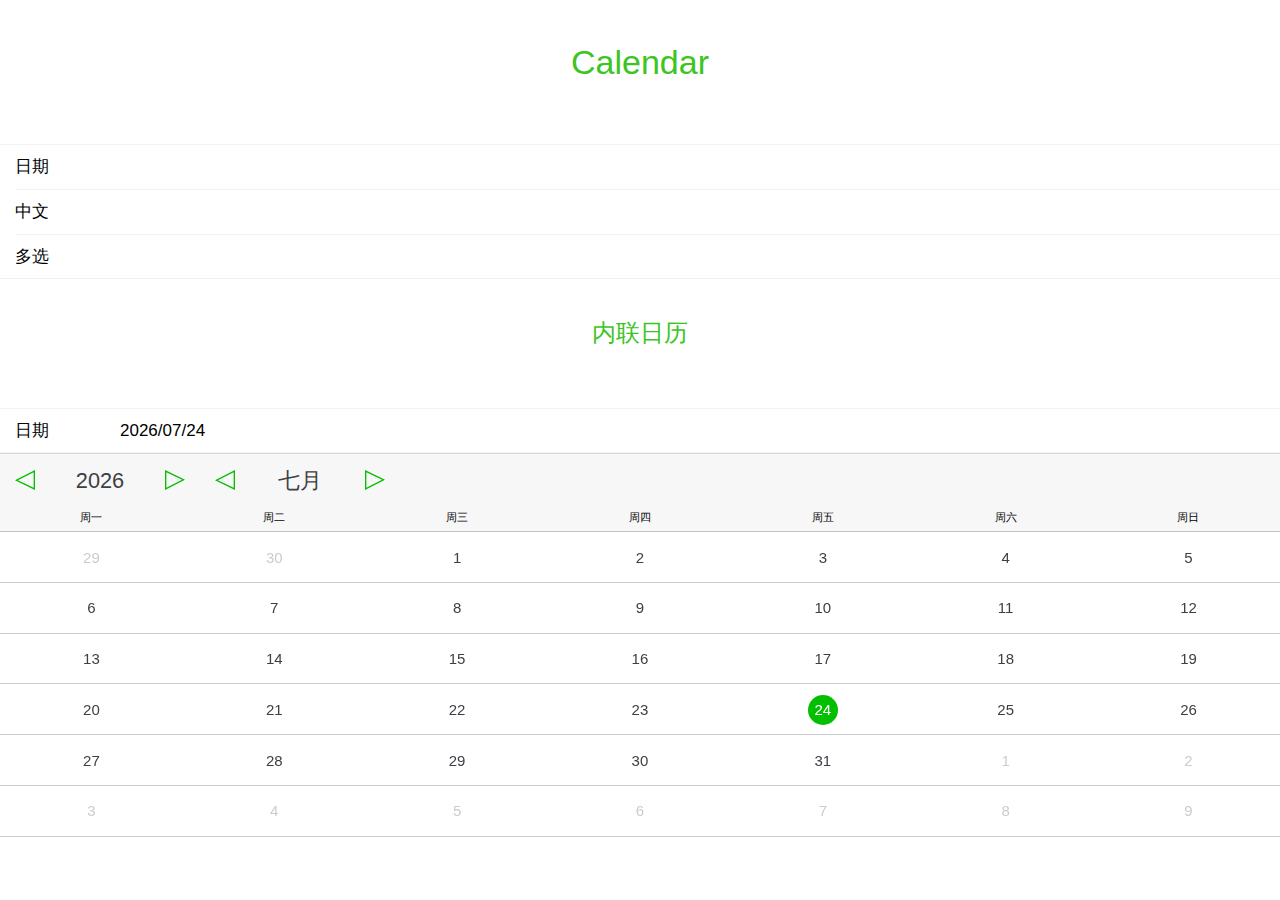
<file: web/otherui/dist/demos/calendar.html>
<!DOCTYPE html>
<html>
  <head>
    <title>jQuery WeUI</title>
    <meta charset="utf-8">
<meta http-equiv="X-UA-Compatible" content="IE=edge">
<meta name="viewport" content="width=device-width, initial-scale=1, user-scalable=no">

<meta name="description" content="Write an awesome description for your new site here. You can edit this line in _config.yml. It will appear in your document head meta (for Google search results) and in your feed.xml site description.
">

<link rel="stylesheet" href="../lib/weui.min.css">
<link rel="stylesheet" href="../css/jquery-weui.css">
<link rel="stylesheet" href="css/demos.css">

  </head>

  <body ontouchstart>


    <header class='demos-header'>
      <h1 class="demos-title">Calendar</h1>
    </header>

    
    <div class="weui-cells weui-cells_form">
      <div class="weui-cell">
        <div class="weui-cell__hd"><label for="date" class="weui-label">日期</label></div>
        <div class="weui-cell__bd">
          <input class="weui-input" id="date" type="text">
        </div>
      </div>
      <div class="weui-cell">
        <div class="weui-cell__hd"><label for="date2" class="weui-label">中文</label></div>
        <div class="weui-cell__bd">
          <input class="weui-input" id="date2" type="text" value="">
        </div>
      </div>
      <div class="weui-cell">
        <div class="weui-cell__hd"><label for="date-multiple" class="weui-label">多选</label></div>
        <div class="weui-cell__bd">
          <input class="weui-input" id="date-multiple" type="text" value="">
        </div>
      </div>
    </div>

    <div class="demos-header">
      <h2 class="demos-second-title">内联日历</h2>
    </div>

    <div class="weui-cells weui-cells_form">
      <div class="weui-cell">
        <div class="weui-cell__hd"><label for="date3" class="weui-label">日期</label></div>
        <div class="weui-cell__bd">
          <input class="weui-input" id="date3" type="text">
        </div>
      </div>
    </div>
    <div id="inline-calendar"></div>
    <script src="../lib/jquery-2.1.4.js"></script>
<script src="../lib/fastclick.js"></script>
<script>
  $(function() {
    FastClick.attach(document.body);
  });
</script>
<script src="../js/jquery-weui.js"></script>


    <script>
      $("#date").calendar({
        onChange: function (p, values, displayValues) {
          console.log(values, displayValues);
        }
      });
      $("#date2").calendar({
        value: ['2016-12-12'],
        dateFormat: 'yyyy年mm月dd日'  // 自定义格式的时候，不能通过 input 的value属性赋值 '2016年12月12日' 来定义初始值，这样会导致无法解析初始值而报错。只能通过js中设置 value 的形式来赋值，并且需要按标准形式赋值（yyyy-mm-dd 或者时间戳)
      });
      $("#date-multiple").calendar({
        multiple: true,
        onChange: function (p, values, displayValues) {
          console.log(values, displayValues);
        }
      });
      $("#date3").calendar({
        container: "#inline-calendar"
      });
    </script>
  </body>
</html>
</file>
<file: web/otherui/layui/css/layui.css>
/** layui-v1.0.7 MIT License By http://www.layui.com */
 .layui-btn,.layui-inline,img{vertical-align:middle}.layui-btn,.layui-unselect{-webkit-user-select:none;-ms-user-select:none;-moz-user-select:none}.layui-laypage a,a{text-decoration:none}.layui-btn,.layui-tree li i,.layui-unselect{-moz-user-select:none}.layui-form-select dl,.layui-nav-child{min-width:100%;box-shadow:0 2px 4px rgba(0,0,0,.12)}blockquote,body,button,dd,div,dl,dt,form,h1,h2,h3,h4,h5,h6,input,li,ol,p,pre,td,textarea,th,ul{margin:0;padding:0;-webkit-tap-highlight-color:rgba(0,0,0,0)}a:active,a:hover{outline:0}img{display:inline-block;border:none}li{list-style:none}table{border-collapse:collapse;border-spacing:0}h1,h2,h3{font-size:14px;font-weight:400}h4,h5,h6{font-size:100%;font-weight:400}button,input,optgroup,option,select,textarea{font-family:inherit;font-size:inherit;font-style:inherit;font-weight:inherit;outline:0}pre{white-space:pre-wrap;white-space:-moz-pre-wrap;white-space:-pre-wrap;white-space:-o-pre-wrap;word-wrap:break-word}::-webkit-scrollbar{width:10px;height:10px}::-webkit-scrollbar-button:vertical{display:none}::-webkit-scrollbar-corner,::-webkit-scrollbar-track{background-color:#e2e2e2}::-webkit-scrollbar-thumb{border-radius:0;background-color:rgba(0,0,0,.3)}::-webkit-scrollbar-thumb:vertical:hover{background-color:rgba(0,0,0,.35)}::-webkit-scrollbar-thumb:vertical:active{background-color:rgba(0,0,0,.38)}@font-face{font-family:layui-icon;src:url(../font/iconfont.eot?v=1.0.7);src:url(../font/iconfont.eot?v=1.0.7#iefix) format('embedded-opentype'),url(../font/iconfont.woff?v=1.0.7) format('woff'),url(../font/iconfont.ttf?v=1.0.7) format('truetype'),url(../font/iconfont.svg?v=1.0.7#iconfont) format('svg')}.layui-icon{font-family:layui-icon!important;font-size:16px;font-style:normal;-webkit-font-smoothing:antialiased;-moz-osx-font-smoothing:grayscale}body{line-height:24px;font:14px Helvetica Neue,Helvetica,PingFang SC,\5FAE\8F6F\96C5\9ED1,Tahoma,Arial,sans-serif}.layui-flow-more a cite,.layui-laypage em,.layui-tree li a cite,a cite{font-style:normal}hr{height:1px;margin:10px 0;border:0;background-color:#e2e2e2;clear:both}a{color:#333}a:hover{color:#777}a cite{*cursor:pointer}.layui-box,.layui-box *{-webkit-box-sizing:content-box!important;-moz-box-sizing:content-box!important;box-sizing:content-box!important}.layui-border-box,.layui-border-box *{-webkit-box-sizing:border-box!important;-moz-box-sizing:border-box!important;box-sizing:border-box!important}.layui-clear{clear:both;*zoom:1}.layui-clear:after{content:'\20';clear:both;*zoom:1;display:block;height:0}.layui-inline{position:relative;display:inline-block;*display:inline;*zoom:1}.layui-edge{position:absolute;width:0;height:0;border-style:dashed;border-color:transparent;overflow:hidden}.layui-elip{text-overflow:ellipsis;overflow:hidden;white-space:nowrap}.layui-disabled,.layui-disabled:hover{color:#d2d2d2!important;cursor:not-allowed!important}.layui-circle{border-radius:100%}.layui-show{display:block!important}.layui-hide{display:none!important}.layui-main{position:relative;width:1140px;margin:0 auto}.layui-header{position:relative;z-index:1000;height:65px}.layui-header a:hover{transition:all .5s;-webkit-transition:all .5s}.layui-side{position:fixed;top:0;bottom:0;z-index:999;width:200px;overflow-x:hidden}.layui-side-scroll{width:220px;height:100%;overflow-x:hidden}.layui-body{position:absolute;left:200px;right:0;top:0;bottom:0;z-index:998;width:auto;overflow:hidden;overflow-y:auto;-webkit-box-sizing:border-box;-moz-box-sizing:border-box;box-sizing:border-box}.layui-layout-admin .layui-header{border-bottom:5px solid #1AA094}.layui-layout-admin .layui-side{top:70px;width:200px;overflow-x:hidden}.layui-layout-admin .layui-body{top:70px;bottom:44px}.layui-layout-admin .layui-main{width:auto;margin:0 15px}.layui-layout-admin .layui-footer{position:fixed;left:200px;right:0;bottom:0;height:44px;background-color:#eee}.layui-btn,.layui-input,.layui-select,.layui-textarea,.layui-upload-button{outline:0;-webkit-transition:border-color .3s cubic-bezier(.65,.05,.35,.5);transition:border-color .3s cubic-bezier(.65,.05,.35,.5);-webkit-box-sizing:border-box!important;-moz-box-sizing:border-box!important;box-sizing:border-box!important}.layui-elem-quote{margin-bottom:10px;padding:15px;line-height:22px;border-left:5px solid #009688;border-radius:0 2px 2px 0;background-color:#f2f2f2}.layui-quote-nm{border-color:#e2e2e2;border-style:solid;border-width:1px 1px 1px 5px;background:0 0}.layui-elem-field{margin-bottom:10px;padding:0;border:1px solid #e2e2e2}.layui-elem-field legend{margin-left:20px;padding:0 10px;font-size:20px;font-weight:300}.layui-field-title{margin:10px 0 20px;border:none;border-top:1px solid #e2e2e2}.layui-field-box{padding:10px 15px}.layui-field-title .layui-field-box{padding:10px 0}.layui-bg-black{background-color:#393D49;color:#c2c2c2}.layui-bg-black a{color:#c2c2c2}.layui-bg-black a:hover{color:#fff}.layui-bg-gray{background-color:#eee;color:#333}.layui-bg-green{background-color:#009688;color:#D7EEE8}.layui-bg-blue{background-color:#1E9FFF;color:#D7EEE8}.layui-word-aux{font-size:12px;color:#999;padding:0 5px}.layui-btn{display:inline-block;height:38px;line-height:38px;padding:0 18px;background-color:#009688;color:#fff;white-space:nowrap;text-align:center;border:none;border-radius:2px;cursor:pointer;opacity:.9;filter:alpha(opacity=90)}.layui-btn:hover{opacity:.8;filter:alpha(opacity=80);color:#fff}.layui-btn:active{opacity:1;filter:alpha(opacity=100)}.layui-btn+.layui-btn{margin-left:10px}.layui-btn-radius{border-radius:100px}.layui-btn .layui-icon{font-size:18px;vertical-align:bottom}.layui-btn-primary{border:1px solid #C9C9C9;background-color:#fff;color:#555}.layui-btn-primary:hover{border-color:#009688;color:#333}.layui-btn-normal{background-color:#1E9FFF}.layui-btn-warm{background-color:#F7B824}.layui-btn-danger{background-color:#FF5722}.layui-btn-disabled,.layui-btn-disabled:active,.layui-btn-disabled:hover{border:1px solid #e6e6e6;background-color:#FBFBFB;color:#C9C9C9;cursor:not-allowed;opacity:1}.layui-btn-big{height:44px;line-height:44px;padding:0 25px;font-size:16px}.layui-btn-small{height:30px;line-height:30px;padding:0 10px;font-size:12px}.layui-btn-small i{font-size:16px!important}.layui-btn-mini{height:22px;line-height:22px;padding:0 5px;font-size:12px}.layui-btn-mini i{font-size:14px!important}.layui-input,.layui-select,.layui-textarea{height:38px;line-height:38px;line-height:36px\9;border:1px solid #e6e6e6;background-color:#fff;border-radius:2px}.layui-form-label,.layui-form-mid,.layui-textarea{line-height:20px;position:relative}.layui-input,.layui-textarea{display:block;width:100%;padding-left:10px}.layui-input:hover,.layui-textarea:hover{border-color:#D2D2D2!important}.layui-input:focus,.layui-textarea:focus{border-color:#C9C9C9!important}.layui-textarea{min-height:100px;height:auto;padding:6px 10px;resize:vertical}.layui-select{padding:0 10px}.layui-form input[type=checkbox],.layui-form input[type=radio],.layui-form select{display:none}.layui-form-item{margin-bottom:15px;clear:both;*zoom:1}.layui-form-item:after{content:'\20';clear:both;*zoom:1;display:block;height:0}.layui-form-label{float:left;display:block;padding:9px 15px;width:80px;font-weight:400;text-align:right}.layui-form-item .layui-inline{margin-bottom:5px;margin-right:10px}.layui-input-block,.layui-input-inline{position:relative}.layui-input-block{margin-left:110px;min-height:36px}.layui-input-inline{display:inline-block;vertical-align:middle}.layui-form-item .layui-input-inline{float:left;width:190px;margin-right:10px}.layui-form-text .layui-input-inline{width:auto}.layui-form-mid{float:left;display:block;padding:8px 0;margin-right:10px}.layui-form-danger+.layui-form-select .layui-input,.layui-form-danger:focus{border:1px solid #FF5722!important}.layui-form-select{position:relative}.layui-form-select .layui-input{padding-right:30px;cursor:pointer}.layui-form-select .layui-edge{position:absolute;right:10px;top:50%;margin-top:-3px;cursor:pointer;border-width:6px;border-top-color:#c2c2c2;border-top-style:solid;transition:all .3s;-webkit-transition:all .3s}.layui-form-checkbox,.layui-form-switch{-webkit-transition:.1s linear;cursor:pointer}.layui-form-select dl{display:none;position:absolute;left:0;top:42px;padding:5px 0;z-index:999;border:1px solid #d2d2d2;max-height:300px;overflow-y:auto;background-color:#fff;border-radius:2px;box-sizing:border-box}.layui-form-select dl dd,.layui-form-select dl dt{padding:0 10px;line-height:36px;white-space:nowrap;overflow:hidden;text-overflow:ellipsis}.layui-form-select dl dt{font-size:12px;color:#999}.layui-form-select dl dd{cursor:pointer}.layui-form-select dl dd:hover{background-color:#f2f2f2}.layui-form-select .layui-select-group dd{padding-left:20px}.layui-form-select dl dd.layui-this{background-color:#5FB878;color:#fff}.layui-form-checkbox,.layui-form-select dl dd.layui-disabled{background-color:#fff}.layui-form-selected dl{display:block}.layui-form-checkbox,.layui-form-checkbox *,.layui-form-radio,.layui-form-radio *,.layui-form-switch{display:inline-block;vertical-align:middle}.layui-form-selected .layui-edge{margin-top:-9px;-webkit-transform:rotate(180deg);transform:rotate(180deg);margin-top:-3px\9}:root .layui-form-selected .layui-edge{margin-top:-9px\0/IE9}.layui-select-disabled .layui-disabled{border-color:#eee!important}.layui-select-disabled .layui-edge{border-top-color:#d2d2d2}.layui-form-checkbox{position:relative;height:30px;line-height:28px;margin:4px 10px 0 0;padding-right:30px;border:1px solid #d2d2d2;font-size:0;border-radius:2px;transition:.1s linear;box-sizing:border-box!important}.layui-form-checkbox:hover{border:1px solid #c2c2c2}.layui-form-checkbox span{padding:0 10px;font-size:14px;background-color:#d2d2d2;color:#fff;overflow:hidden;white-space:nowrap;text-overflow:ellipsis}.layui-form-checkbox:hover span{background-color:#c2c2c2}.layui-form-checkbox i{position:absolute;right:0;width:37px;color:#fff;font-size:20px}.layui-form-checkbox:hover i{color:#c2c2c2}.layui-form-checked,.layui-form-checked:hover{border:1px solid #5FB878}.layui-form-checked span,.layui-form-checked:hover span{background-color:#5FB878}.layui-form-checked i,.layui-form-checked:hover i{color:#5FB878}.layui-form-switch{position:relative;height:22px;line-height:22px;width:40px;padding:0 5px;margin-top:8px;border:1px solid #d2d2d2;border-radius:20px;background-color:#fff;transition:.1s linear}.layui-form-switch i{position:absolute;left:5px;top:3px;width:16px;height:16px;border-radius:20px;background-color:#d2d2d2;-webkit-transition:.1s linear;transition:.1s linear}.layui-form-onswitch{border-color:#5FB878;background-color:#5FB878}.layui-form-onswitch:before{content:'ON';color:#fff}.layui-form-onswitch i{left:30px;background-color:#fff}.layui-checkbox-disbaled{border-color:#e2e2e2!important}.layui-checkbox-disbaled span{background-color:#e2e2e2!important}.layui-checkbox-disbaled:hover i{color:#fff!important}.layui-form-radio{line-height:28px;margin:6px 10px 0 0;padding-right:10px;cursor:pointer;font-size:0}.layui-form-radio i{margin-right:8px;font-size:22px;color:#c2c2c2}.layui-form-radio span{font-size:14px}.layui-form-radio i:hover,.layui-form-radioed i{color:#5FB878}.layui-radio-disbaled i{color:#e2e2e2!important}.layui-form-pane .layui-form-label{width:80px;padding:8px 15px;line-height:20px;border:1px solid #e6e6e6;border-radius:2px 0 0 2px;text-align:center;background-color:#FBFBFB;overflow:hidden;white-space:nowrap;text-overflow:ellipsis}.layui-form-pane .layui-input-inline{margin-left:-1px}.layui-form-pane .layui-input-block{margin-left:112px;left:-1px}.layui-form-pane .layui-input{border-radius:0 2px 2px 0}.layui-form-pane .layui-form-text .layui-form-label{float:none;width:100%;border-right:1px solid #e6e6e6;border-radius:2px;box-sizing:border-box!important;text-align:left}.layui-laypage button,.layui-laypage input,.layui-nav{-webkit-box-sizing:border-box!important;-moz-box-sizing:border-box!important}.layui-form-pane .layui-form-text .layui-input-inline{display:block;margin:0;top:-1px;clear:both}.layui-form-pane .layui-form-text .layui-input-block{margin:0;left:0;top:-1px}.layui-form-pane .layui-form-text .layui-textarea{min-height:100px;border-radius:0 0 2px 2px}.layui-form-pane .layui-input:hover,.layui-form-pane .layui-textarea:hover{border-color:#e6e6e6!important}.layui-form-pane .layui-input:focus,.layui-form-pane .layui-textarea:focus{border-color:#e6e6e6!important}.layui-form-pane .layui-form-checkbox{margin:0 0 10px 10px}.layui-form-pane .layui-form-radio,.layui-form-pane .layui-form-switch{margin-left:10px}.layui-layedit{border:1px solid #d2d2d2;border-radius:2px}.layui-layedit-tool{padding:3px 5px;border-bottom:1px solid #e2e2e2;font-size:0}.layedit-tool-fixed{position:fixed;top:0;border-top:1px solid #e2e2e2}.layui-layedit-tool .layedit-tool-mid,.layui-layedit-tool .layui-icon{display:inline-block;vertical-align:middle;text-align:center;font-size:14px}.layui-layedit-tool .layui-icon{position:relative;width:32px;height:30px;line-height:30px;margin:3px 5px;color:#777;cursor:pointer;border-radius:2px}.layui-layedit-tool .layui-icon:hover{color:#393D49}.layui-layedit-tool .layui-icon:active{color:#000}.layui-layedit-tool .layedit-tool-active{background-color:#e2e2e2;color:#000}.layui-layedit-tool .layui-disabled,.layui-layedit-tool .layui-disabled:hover{color:#d2d2d2;cursor:not-allowed}.layui-layedit-tool .layedit-tool-mid{width:1px;height:18px;margin:0 10px;background-color:#d2d2d2}.layedit-tool-html{width:50px!important;font-size:30px!important}.layedit-tool-b,.layedit-tool-code,.layedit-tool-help{font-size:16px!important}.layedit-tool-d,.layedit-tool-face,.layedit-tool-image,.layedit-tool-unlink{font-size:18px!important}.layedit-tool-image input{position:absolute;font-size:0;left:0;top:0;width:100%;height:100%;opacity:.01;filter:Alpha(opacity=1);cursor:pointer}.layui-layedit-iframe iframe{display:block;width:100%}#LAY_layedit_code{overflow:hidden}.layui-table{width:100%;margin:10px 0;background-color:#fff}.layui-table tr{transition:all .3s;-webkit-transition:all .3s}.layui-table thead tr{background-color:#f2f2f2}.layui-table th{text-align:left}.layui-table td,.layui-table th{padding:9px 15px;min-height:20px;line-height:20px;border:1px solid #e2e2e2;font-size:14px}.layui-table tr:hover,.layui-table[lay-even] tr:nth-child(even){background-color:#f8f8f8}.layui-table[lay-skin=line],.layui-table[lay-skin=row]{border:1px solid #e2e2e2}.layui-table[lay-skin=line] td,.layui-table[lay-skin=line] th{border:none;border-bottom:1px solid #e2e2e2}.layui-table[lay-skin=row] td,.layui-table[lay-skin=row] th{border:none;border-right:1px solid #e2e2e2}.layui-table[lay-skin=nob] td,.layui-table[lay-skin=nob] th{border:none}.layui-upload-button{position:relative;display:inline-block;vertical-align:middle;min-width:60px;height:38px;line-height:38px;border:1px solid #DFDFDF;border-radius:2px;overflow:hidden;background-color:#fff;color:#666}.layui-upload-button:hover{border:1px solid #aaa;color:#333}.layui-upload-button:active{border:1px solid #4CAF50;color:#000}.layui-upload-button input,.layui-upload-file{opacity:.01;filter:Alpha(opacity=1);cursor:pointer}.layui-upload-button input{position:absolute;left:0;top:0;z-index:10;font-size:100px;width:100%;height:100%}.layui-upload-icon{display:block;margin:0 15px;text-align:center}.layui-upload-icon i{margin-right:5px;vertical-align:top;font-size:20px;color:#5FB878}.layui-upload-iframe{position:absolute;width:0;height:0;border:0;visibility:hidden}.layui-upload-enter{border:1px solid #009E94;background-color:#009E94;color:#fff;-webkit-transform:scale(1.1);transform:scale(1.1)}.layui-upload-enter .layui-upload-icon,.layui-upload-enter .layui-upload-icon i{color:#fff}.layui-flow-more{margin:10px 0;text-align:center;color:#999;font-size:14px}.layui-flow-more a{height:32px;line-height:32px}.layui-flow-more a *{display:inline-block;vertical-align:top}.layui-flow-more a cite{padding:0 20px;border-radius:3px;background-color:#eee;color:#333}.layui-flow-more a cite:hover{opacity:.8}.layui-flow-more a i{font-size:30px;color:#737383}.layui-laypage{display:inline-block;*display:inline;*zoom:1;vertical-align:middle;margin:10px 0;font-size:0}.layui-laypage>:first-child,.layui-laypage>:first-child em{border-radius:2px 0 0 2px}.layui-laypage>:last-child,.layui-laypage>:last-child em{border-radius:0 2px 2px 0}.layui-laypage a,.layui-laypage span{display:inline-block;*display:inline;*zoom:1;vertical-align:middle;padding:0 15px;border:1px solid #e2e2e2;height:28px;line-height:28px;margin:0 -1px 5px 0;background-color:#fff;color:#333;font-size:12px}.layui-laypage span{color:#999;font-weight:700}.layui-laypage .layui-laypage-curr{position:relative}.layui-laypage .layui-laypage-curr em{position:relative;color:#fff;font-weight:400}.layui-laypage .layui-laypage-curr .layui-laypage-em{position:absolute;left:-1px;top:-1px;padding:1px;width:100%;height:100%;background-color:#009688}.layui-laypage-em{border-radius:2px}.layui-laypage-next em,.layui-laypage-prev em{font-family:Sim sun;font-size:16px}.layui-laypage .layui-laypage-total{height:30px;line-height:30px;margin-left:1px;border:none;font-weight:400}.layui-laypage button,.layui-laypage input{height:30px;line-height:30px;border:1px solid #e2e2e2;border-radius:2px;vertical-align:top;background-color:#fff;box-sizing:border-box!important}.layui-laypage input{width:50px;margin:0 5px;text-align:center}.layui-laypage button{margin-left:5px;padding:0 15px;cursor:pointer}.layui-code{position:relative;margin:10px 0;padding:15px;line-height:20px;border:1px solid #ddd;border-left-width:6px;background-color:#F2F2F2;color:#333;font-family:Courier New;font-size:12px}.layui-tree{line-height:26px}.layui-tree li{text-overflow:ellipsis;overflow:hidden;white-space:nowrap}.layui-tree li .layui-tree-spread,.layui-tree li a{display:inline-block;vertical-align:top;height:26px;*display:inline;*zoom:1;cursor:pointer}.layui-tree li a{font-size:0}.layui-tree li a i{font-size:16px}.layui-tree li a cite{padding:0 6px;font-size:14px}.layui-tree li i{padding-left:6px;color:#333}.layui-tree li .layui-tree-check{font-size:13px}.layui-tree li .layui-tree-check:hover{color:#009E94}.layui-tree li ul{display:none;margin-left:20px}.layui-tree li .layui-tree-enter{line-height:24px;border:1px dotted #000}.layui-tree-drag{display:none;position:absolute;left:-666px;top:-666px;background-color:#f2f2f2;padding:5px 10px;border:1px dotted #000;white-space:nowrap}.layui-nav .layui-nav-item,.layui-tab-title li{display:inline-block;*zoom:1;vertical-align:middle}.layui-tree-drag i{padding-right:5px}.layui-nav{position:relative;padding:0 20px;background-color:#393D49;color:#c2c2c2;border-radius:2px;font-size:0;box-sizing:border-box!important}.layui-nav *{font-size:14px}.layui-nav .layui-nav-item{position:relative;*display:inline;line-height:60px}.layui-nav .layui-nav-item a{display:block;padding:0 20px;color:#c2c2c2;transition:all .3s;-webkit-transition:all .3s}.layui-nav .layui-this:after,.layui-nav-bar,.layui-nav-tree .layui-nav-itemed:after{position:absolute;left:0;top:0;width:0;height:5px;background-color:#5FB878;transition:all .2s;-webkit-transition:all .2s}.layui-nav-bar{z-index:1000}.layui-nav .layui-nav-item a:hover,.layui-nav .layui-this a{color:#fff}.layui-nav .layui-this:after{content:'';top:auto;bottom:0;width:100%}.layui-nav .layui-nav-more{content:'';width:0;height:0;border-style:solid dashed dashed;border-color:#c2c2c2 transparent transparent;overflow:hidden;cursor:pointer;transition:all .2s;-webkit-transition:all .2s;position:absolute;top:28px;right:3px;border-width:6px}.layui-nav .layui-nav-mored,.layui-nav-itemed .layui-nav-more{top:22px;border-style:dashed dashed solid;border-color:transparent transparent #c2c2c2}.layui-nav-child{display:none;position:absolute;left:0;top:65px;line-height:36px;padding:5px 0;border:1px solid #d2d2d2;background-color:#fff;z-index:100;border-radius:2px;white-space:nowrap}.layui-nav .layui-nav-child a{color:#333}.layui-nav .layui-nav-child a:hover{background-color:#f2f2f2;color:#333}.layui-nav-child dd{position:relative}.layui-nav-child dd.layui-this{background-color:#5FB878;color:#fff}.layui-nav-child dd.layui-this a{color:#fff}.layui-nav-child dd.layui-this:after{display:none}.layui-nav-tree{width:200px;padding:0}.layui-nav-tree .layui-nav-item{display:block;width:100%;line-height:45px}.layui-nav-tree .layui-nav-item a{height:45px;text-overflow:ellipsis;overflow:hidden;white-space:nowrap}.layui-nav-tree .layui-nav-item a:hover{background-color:#4E5465}.layui-nav-tree .layui-nav-child dd.layui-this,.layui-nav-tree .layui-this,.layui-nav-tree .layui-this>a,.layui-nav-tree .layui-this>a:hover{background-color:#009688;color:#fff}.layui-nav-tree .layui-this:after{display:none}.layui-nav-itemed>a,.layui-nav-tree .layui-nav-title a,.layui-nav-tree .layui-nav-title a:hover{background-color:#2B2E37!important;color:#fff!important}.layui-nav-tree .layui-nav-bar{width:5px;height:0;background-color:#009688}.layui-nav-tree .layui-nav-child{position:relative;z-index:0;top:0;border:none;box-shadow:none}.layui-nav-tree .layui-nav-child a{height:40px;line-height:40px;color:#c2c2c2}.layui-nav-tree .layui-nav-child,.layui-nav-tree .layui-nav-child a:hover{background:0 0;color:#fff}.layui-nav-tree .layui-nav-more{top:20px;right:10px}.layui-nav-itemed .layui-nav-more{top:14px}.layui-nav-itemed .layui-nav-child{display:block;padding:0}.layui-nav-side{position:fixed;top:0;bottom:0;left:0;overflow-x:hidden;z-index:999}.layui-breadcrumb{visibility:hidden;font-size:0}.layui-breadcrumb a{padding-right:8px;line-height:22px;font-size:14px;color:#333!important}.layui-breadcrumb a:hover{color:#01AAED!important}.layui-breadcrumb a cite,.layui-breadcrumb a span{color:#666;cursor:text;font-style:normal}.layui-breadcrumb a span{padding-left:8px;font-family:Sim sun}.layui-tab{margin:10px 0;overflow:hidden;text-align:left!important}.layui-fixbar li,.layui-tab-bar,.layui-tab-title li,.layui-util-face ul li{cursor:pointer;text-align:center}.layui-tab-title{position:relative;left:0;height:40px;white-space:nowrap;font-size:0;border-bottom:1px solid #e2e2e2;transition:all .2s;-webkit-transition:all .2s}.layui-tab-title li{*display:inline;font-size:14px;transition:all .3s;-webkit-transition:all .3s;position:relative;line-height:40px;min-width:65px;padding:0 10px}.layui-tab-title .layui-this{color:#000}.layui-tab-title .layui-this:after{position:absolute;left:0;top:0;content:'';width:100%;height:41px;border:1px solid #e2e2e2;border-bottom-color:#fff;border-radius:2px 2px 0 0;-webkit-box-sizing:border-box!important;-moz-box-sizing:border-box!important;box-sizing:border-box!important;pointer-events:none}.layui-tab-bar{position:absolute;right:0;top:0;width:30px;height:39px;line-height:39px;border:1px solid #e2e2e2;border-radius:2px;background-color:#fff}.layui-tab-bar .layui-icon{position:relative;display:inline-block;top:3px;transition:all .3s;-webkit-transition:all .3s}.layui-tab-item,.layui-util-face .layui-layer-TipsG{display:none}.layui-tab-more{padding-right:30px;height:auto;white-space:normal}.layui-tab-more li.layui-this:after{border-bottom-color:#e2e2e2;border-radius:2px}.layui-tab-more .layui-tab-bar .layui-icon{top:-2px;top:3px\9;-webkit-transform:rotate(180deg);transform:rotate(180deg)}:root .layui-tab-more .layui-tab-bar .layui-icon{top:-2px\0/IE9}.layui-tab-content{padding:10px}.layui-tab-title li .layui-tab-close{position:relative;margin-left:8px;top:1px;color:#c2c2c2}.layui-tab-title li .layui-tab-close:hover{border-radius:10px;background-color:#FF5722;color:#fff}.layui-tab-brief>.layui-tab-title .layui-this{color:#009688}.layui-tab-brief>.layui-tab-more li.layui-this:after,.layui-tab-brief>.layui-tab-title .layui-this:after{border:none;border-radius:0;border-bottom:3px solid #5FB878}.layui-tab-card{border:1px solid #e2e2e2;border-radius:2px;box-shadow:0 2px 5px 0 rgba(0,0,0,.1)}.layui-tab-card>.layui-tab-title{background-color:#f2f2f2}.layui-tab-card>.layui-tab-title li{margin-right:-1px;margin-left:-1px}.layui-tab-card>.layui-tab-title .layui-this{background-color:#fff}.layui-tab-card>.layui-tab-title .layui-this:after{border-top:none;border-width:1px;border-bottom-color:#fff}.layui-tab-card>.layui-tab-title .layui-tab-bar{height:40px;line-height:40px;border-radius:0;border-top:none;border-right:none}.layui-tab-card>.layui-tab-more .layui-this{background:0 0;color:#5FB878}.layui-tab-card>.layui-tab-more .layui-this:after{border:none}.layui-fixbar{position:fixed;right:15px;bottom:15px;z-index:9999}.layui-fixbar li{width:50px;height:50px;line-height:50px;margin-bottom:1px;font-size:30px;background-color:#9F9F9F;color:#fff;border-radius:2px;opacity:.95}.layui-fixbar li:hover{opacity:.85}.layui-fixbar li:active{opacity:1}.layui-fixbar .layui-fixbar-top{display:none;font-size:40px}body .layui-util-face{border:none;background:0 0}body .layui-util-face .layui-layer-content{padding:0;background-color:#fff;color:#666;box-shadow:none}.layui-util-face ul{position:relative;width:372px;padding:10px;border:1px solid #D9D9D9;background-color:#fff;box-shadow:0 0 20px rgba(0,0,0,.2)}.layui-util-face ul li{float:left;border:1px solid #e8e8e8;height:22px;width:26px;overflow:hidden;margin:-1px 0 0 -1px;padding:4px 2px}.layui-util-face ul li:hover{position:relative;z-index:2;border:1px solid #eb7350;background:#fff9ec}.layui-anim{-webkit-animation-duration:.3s;animation-duration:.3s;-webkit-animation-fill-mode:both;animation-fill-mode:both}.layui-anim-loop{-webkit-animation-iteration-count:infinite;animation-iteration-count:infinite}@-webkit-keyframes layui-rotate{from{-webkit-transform:rotate(0)}to{-webkit-transform:rotate(360deg)}}@keyframes layui-rotate{from{transform:rotate(0)}to{transform:rotate(360deg)}}.layui-anim-rotate{-webkit-animation-name:layui-rotate;animation-name:layui-rotate;-webkit-animation-duration:1s;animation-duration:1s;-webkit-animation-timing-function:linear;animation-timing-function:linear}@-webkit-keyframes layui-up{from{-webkit-transform:translate3d(0,100%,0);opacity:.3}to{-webkit-transform:translate3d(0,0,0);opacity:1}}@keyframes layui-up{from{transform:translate3d(0,100%,0);opacity:.3}to{transform:translate3d(0,0,0);opacity:1}}.layui-anim-up{-webkit-animation-name:layui-up;animation-name:layui-up}@-webkit-keyframes layui-upbit{from{-webkit-transform:translate3d(0,30px,0);opacity:.3}to{-webkit-transform:translate3d(0,0,0);opacity:1}}@keyframes layui-upbit{from{transform:translate3d(0,30px,0);opacity:.3}to{transform:translate3d(0,0,0);opacity:1}}.layui-anim-upbit{-webkit-animation-name:layui-upbit;animation-name:layui-upbit}@-webkit-keyframes layui-scale{0%{opacity:.3;-webkit-transform:scale(.5)}100%{opacity:1;-webkit-transform:scale(1)}}@keyframes layui-scale{0%{opacity:.3;-ms-transform:scale(.5);transform:scale(.5)}100%{opacity:1;-ms-transform:scale(1);transform:scale(1)}}.layui-anim-scale{-webkit-animation-name:layui-scale;animation-name:layui-scale}@-webkit-keyframes layui-scale-spring{0%{opacity:.5;-webkit-transform:scale(.5)}80%{opacity:.8;-webkit-transform:scale(1.1)}100%{opacity:1;-webkit-transform:scale(1)}}@keyframes layui-scale-spring{0%{opacity:.5;-ms-transform:scale(.5);transform:scale(.5)}80%{opacity:.8;-ms-transform:scale(1.1);transform:scale(1.1)}100%{opacity:1;-ms-transform:scale(1);transform:scale(1)}}.layui-anim-scaleSpring{-webkit-animation-name:layui-scale-spring;animation-name:layui-scale-spring}@media screen and (max-width:450px){.layui-form-item .layui-form-label{text-overflow:ellipsis;overflow:hidden;white-space:nowrap}.layui-form-item .layui-inline{display:block;margin-right:0;margin-bottom:20px;clear:both}.layui-form-item .layui-inline:after{content:'\20';clear:both;display:block;height:0}.layui-form-item .layui-input-inline{display:block;float:none;left:-1px;width:auto;margin:0 0 10px 112px}.layui-form-item .layui-input-inline+.layui-form-mid{margin-left:110px;top:-5px;padding:0}.layui-form-item .layui-form-checkbox{margin-right:5px;margin-bottom:5px}}
</file>
<file: web/otherui/dist/demos/css/demos.css>
body, html {
  height: 100%;
  -webkit-tap-highlight-color: transparent;
}
.demos-title {
  text-align: center;
  font-size: 34px;
  color: #3cc51f;
  font-weight: 400;
  margin: 0 15%;
}

.demos-sub-title {
  text-align: center;
  color: #888;
  font-size: 14px;
}

.demos-header {
  padding: 35px 0;
}

.demos-content-padded {
  padding: 15px;
}

.demos-second-title {
  text-align: center;
  font-size: 24px;
  color: #3cc51f;
  font-weight: 400;
  margin: 0 15%;
}

footer {
  text-align: center;
  font-size: 14px;
  padding: 20px;
}

footer a {
  color: #999;
  text-decoration: none;
}
</file>
<file: web/otherui/layui-v2.4.5/layui/css/layui.css>
/** layui-v2.4.5 MIT License By https://www.layui.com */
 .layui-inline,img{display:inline-block;vertical-align:middle}h1,h2,h3,h4,h5,h6{font-weight:400}.layui-edge,.layui-header,.layui-inline,.layui-main{position:relative}.layui-elip,.layui-form-checkbox span,.layui-form-pane .layui-form-label{text-overflow:ellipsis;white-space:nowrap}.layui-btn,.layui-edge,.layui-inline,img{vertical-align:middle}.layui-btn,.layui-disabled,.layui-icon,.layui-unselect{-webkit-user-select:none;-ms-user-select:none;-moz-user-select:none}blockquote,body,button,dd,div,dl,dt,form,h1,h2,h3,h4,h5,h6,input,li,ol,p,pre,td,textarea,th,ul{margin:0;padding:0;-webkit-tap-highlight-color:rgba(0,0,0,0)}a:active,a:hover{outline:0}img{border:none}li{list-style:none}table{border-collapse:collapse;border-spacing:0}h4,h5,h6{font-size:100%}button,input,optgroup,option,select,textarea{font-family:inherit;font-size:inherit;font-style:inherit;font-weight:inherit;outline:0}pre{white-space:pre-wrap;white-space:-moz-pre-wrap;white-space:-pre-wrap;white-space:-o-pre-wrap;word-wrap:break-word}body{line-height:24px;font:14px Helvetica Neue,Helvetica,PingFang SC,Tahoma,Arial,sans-serif}hr{height:1px;margin:10px 0;border:0;clear:both}a{color:#333;text-decoration:none}a:hover{color:#777}a cite{font-style:normal;*cursor:pointer}.layui-border-box,.layui-border-box *{box-sizing:border-box}.layui-box,.layui-box *{box-sizing:content-box}.layui-clear{clear:both;*zoom:1}.layui-clear:after{content:'\20';clear:both;*zoom:1;display:block;height:0}.layui-inline{*display:inline;*zoom:1}.layui-edge{display:inline-block;width:0;height:0;border-width:6px;border-style:dashed;border-color:transparent;overflow:hidden}.layui-edge-top{top:-4px;border-bottom-color:#999;border-bottom-style:solid}.layui-edge-right{border-left-color:#999;border-left-style:solid}.layui-edge-bottom{top:2px;border-top-color:#999;border-top-style:solid}.layui-edge-left{border-right-color:#999;border-right-style:solid}.layui-elip{overflow:hidden}.layui-disabled,.layui-disabled:hover{color:#d2d2d2!important;cursor:not-allowed!important}.layui-circle{border-radius:100%}.layui-show{display:block!important}.layui-hide{display:none!important}@font-face{font-family:layui-icon;src:url(../font/iconfont.eot?v=240);src:url(../font/iconfont.eot?v=240#iefix) format('embedded-opentype'),url(../font/iconfont.svg?v=240#iconfont) format('svg'),url(../font/iconfont.woff?v=240) format('woff'),url(../font/iconfont.ttf?v=240) format('truetype')}.layui-icon{font-family:layui-icon!important;font-size:16px;font-style:normal;-webkit-font-smoothing:antialiased;-moz-osx-font-smoothing:grayscale}.layui-icon-reply-fill:before{content:"\e611"}.layui-icon-set-fill:before{content:"\e614"}.layui-icon-menu-fill:before{content:"\e60f"}.layui-icon-search:before{content:"\e615"}.layui-icon-share:before{content:"\e641"}.layui-icon-set-sm:before{content:"\e620"}.layui-icon-engine:before{content:"\e628"}.layui-icon-close:before{content:"\1006"}.layui-icon-close-fill:before{content:"\1007"}.layui-icon-chart-screen:before{content:"\e629"}.layui-icon-star:before{content:"\e600"}.layui-icon-circle-dot:before{content:"\e617"}.layui-icon-chat:before{content:"\e606"}.layui-icon-release:before{content:"\e609"}.layui-icon-list:before{content:"\e60a"}.layui-icon-chart:before{content:"\e62c"}.layui-icon-ok-circle:before{content:"\1005"}.layui-icon-layim-theme:before{content:"\e61b"}.layui-icon-table:before{content:"\e62d"}.layui-icon-right:before{content:"\e602"}.layui-icon-left:before{content:"\e603"}.layui-icon-cart-simple:before{content:"\e698"}.layui-icon-face-cry:before{content:"\e69c"}.layui-icon-face-smile:before{content:"\e6af"}.layui-icon-survey:before{content:"\e6b2"}.layui-icon-tree:before{content:"\e62e"}.layui-icon-upload-circle:before{content:"\e62f"}.layui-icon-add-circle:before{content:"\e61f"}.layui-icon-download-circle:before{content:"\e601"}.layui-icon-templeate-1:before{content:"\e630"}.layui-icon-util:before{content:"\e631"}.layui-icon-face-surprised:before{content:"\e664"}.layui-icon-edit:before{content:"\e642"}.layui-icon-speaker:before{content:"\e645"}.layui-icon-down:before{content:"\e61a"}.layui-icon-file:before{content:"\e621"}.layui-icon-layouts:before{content:"\e632"}.layui-icon-rate-half:before{content:"\e6c9"}.layui-icon-add-circle-fine:before{content:"\e608"}.layui-icon-prev-circle:before{content:"\e633"}.layui-icon-read:before{content:"\e705"}.layui-icon-404:before{content:"\e61c"}.layui-icon-carousel:before{content:"\e634"}.layui-icon-help:before{content:"\e607"}.layui-icon-code-circle:before{content:"\e635"}.layui-icon-water:before{content:"\e636"}.layui-icon-username:before{content:"\e66f"}.layui-icon-find-fill:before{content:"\e670"}.layui-icon-about:before{content:"\e60b"}.layui-icon-location:before{content:"\e715"}.layui-icon-up:before{content:"\e619"}.layui-icon-pause:before{content:"\e651"}.layui-icon-date:before{content:"\e637"}.layui-icon-layim-uploadfile:before{content:"\e61d"}.layui-icon-delete:before{content:"\e640"}.layui-icon-play:before{content:"\e652"}.layui-icon-top:before{content:"\e604"}.layui-icon-friends:before{content:"\e612"}.layui-icon-refresh-3:before{content:"\e9aa"}.layui-icon-ok:before{content:"\e605"}.layui-icon-layer:before{content:"\e638"}.layui-icon-face-smile-fine:before{content:"\e60c"}.layui-icon-dollar:before{content:"\e659"}.layui-icon-group:before{content:"\e613"}.layui-icon-layim-download:before{content:"\e61e"}.layui-icon-picture-fine:before{content:"\e60d"}.layui-icon-link:before{content:"\e64c"}.layui-icon-diamond:before{content:"\e735"}.layui-icon-log:before{content:"\e60e"}.layui-icon-rate-solid:before{content:"\e67a"}.layui-icon-fonts-del:before{content:"\e64f"}.layui-icon-unlink:before{content:"\e64d"}.layui-icon-fonts-clear:before{content:"\e639"}.layui-icon-triangle-r:before{content:"\e623"}.layui-icon-circle:before{content:"\e63f"}.layui-icon-radio:before{content:"\e643"}.layui-icon-align-center:before{content:"\e647"}.layui-icon-align-right:before{content:"\e648"}.layui-icon-align-left:before{content:"\e649"}.layui-icon-loading-1:before{content:"\e63e"}.layui-icon-return:before{content:"\e65c"}.layui-icon-fonts-strong:before{content:"\e62b"}.layui-icon-upload:before{content:"\e67c"}.layui-icon-dialogue:before{content:"\e63a"}.layui-icon-video:before{content:"\e6ed"}.layui-icon-headset:before{content:"\e6fc"}.layui-icon-cellphone-fine:before{content:"\e63b"}.layui-icon-add-1:before{content:"\e654"}.layui-icon-face-smile-b:before{content:"\e650"}.layui-icon-fonts-html:before{content:"\e64b"}.layui-icon-form:before{content:"\e63c"}.layui-icon-cart:before{content:"\e657"}.layui-icon-camera-fill:before{content:"\e65d"}.layui-icon-tabs:before{content:"\e62a"}.layui-icon-fonts-code:before{content:"\e64e"}.layui-icon-fire:before{content:"\e756"}.layui-icon-set:before{content:"\e716"}.layui-icon-fonts-u:before{content:"\e646"}.layui-icon-triangle-d:before{content:"\e625"}.layui-icon-tips:before{content:"\e702"}.layui-icon-picture:before{content:"\e64a"}.layui-icon-more-vertical:before{content:"\e671"}.layui-icon-flag:before{content:"\e66c"}.layui-icon-loading:before{content:"\e63d"}.layui-icon-fonts-i:before{content:"\e644"}.layui-icon-refresh-1:before{content:"\e666"}.layui-icon-rmb:before{content:"\e65e"}.layui-icon-home:before{content:"\e68e"}.layui-icon-user:before{content:"\e770"}.layui-icon-notice:before{content:"\e667"}.layui-icon-login-weibo:before{content:"\e675"}.layui-icon-voice:before{content:"\e688"}.layui-icon-upload-drag:before{content:"\e681"}.layui-icon-login-qq:before{content:"\e676"}.layui-icon-snowflake:before{content:"\e6b1"}.layui-icon-file-b:before{content:"\e655"}.layui-icon-template:before{content:"\e663"}.layui-icon-auz:before{content:"\e672"}.layui-icon-console:before{content:"\e665"}.layui-icon-app:before{content:"\e653"}.layui-icon-prev:before{content:"\e65a"}.layui-icon-website:before{content:"\e7ae"}.layui-icon-next:before{content:"\e65b"}.layui-icon-component:before{content:"\e857"}.layui-icon-more:before{content:"\e65f"}.layui-icon-login-wechat:before{content:"\e677"}.layui-icon-shrink-right:before{content:"\e668"}.layui-icon-spread-left:before{content:"\e66b"}.layui-icon-camera:before{content:"\e660"}.layui-icon-note:before{content:"\e66e"}.layui-icon-refresh:before{content:"\e669"}.layui-icon-female:before{content:"\e661"}.layui-icon-male:before{content:"\e662"}.layui-icon-password:before{content:"\e673"}.layui-icon-senior:before{content:"\e674"}.layui-icon-theme:before{content:"\e66a"}.layui-icon-tread:before{content:"\e6c5"}.layui-icon-praise:before{content:"\e6c6"}.layui-icon-star-fill:before{content:"\e658"}.layui-icon-rate:before{content:"\e67b"}.layui-icon-template-1:before{content:"\e656"}.layui-icon-vercode:before{content:"\e679"}.layui-icon-cellphone:before{content:"\e678"}.layui-icon-screen-full:before{content:"\e622"}.layui-icon-screen-restore:before{content:"\e758"}.layui-icon-cols:before{content:"\e610"}.layui-icon-export:before{content:"\e67d"}.layui-icon-print:before{content:"\e66d"}.layui-icon-slider:before{content:"\e714"}.layui-main{width:1140px;margin:0 auto}.layui-header{z-index:1000;height:60px}.layui-header a:hover{transition:all .5s;-webkit-transition:all .5s}.layui-side{position:fixed;left:0;top:0;bottom:0;z-index:999;width:200px;overflow-x:hidden}.layui-side-scroll{position:relative;width:220px;height:100%;overflow-x:hidden}.layui-body{position:absolute;left:200px;right:0;top:0;bottom:0;z-index:998;width:auto;overflow:hidden;overflow-y:auto;box-sizing:border-box}.layui-layout-body{overflow:hidden}.layui-layout-admin .layui-header{background-color:#23262E}.layui-layout-admin .layui-side{top:60px;width:200px;overflow-x:hidden}.layui-layout-admin .layui-body{top:60px;bottom:44px}.layui-layout-admin .layui-main{width:auto;margin:0 15px}.layui-layout-admin .layui-footer{position:fixed;left:200px;right:0;bottom:0;height:44px;line-height:44px;padding:0 15px;background-color:#eee}.layui-layout-admin .layui-logo{position:absolute;left:0;top:0;width:200px;height:100%;line-height:60px;text-align:center;color:#009688;font-size:16px}.layui-layout-admin .layui-header .layui-nav{background:0 0}.layui-layout-left{position:absolute!important;left:200px;top:0}.layui-layout-right{position:absolute!important;right:0;top:0}.layui-container{position:relative;margin:0 auto;padding:0 15px;box-sizing:border-box}.layui-fluid{position:relative;margin:0 auto;padding:0 15px}.layui-row:after,.layui-row:before{content:'';display:block;clear:both}.layui-col-lg1,.layui-col-lg10,.layui-col-lg11,.layui-col-lg12,.layui-col-lg2,.layui-col-lg3,.layui-col-lg4,.layui-col-lg5,.layui-col-lg6,.layui-col-lg7,.layui-col-lg8,.layui-col-lg9,.layui-col-md1,.layui-col-md10,.layui-col-md11,.layui-col-md12,.layui-col-md2,.layui-col-md3,.layui-col-md4,.layui-col-md5,.layui-col-md6,.layui-col-md7,.layui-col-md8,.layui-col-md9,.layui-col-sm1,.layui-col-sm10,.layui-col-sm11,.layui-col-sm12,.layui-col-sm2,.layui-col-sm3,.layui-col-sm4,.layui-col-sm5,.layui-col-sm6,.layui-col-sm7,.layui-col-sm8,.layui-col-sm9,.layui-col-xs1,.layui-col-xs10,.layui-col-xs11,.layui-col-xs12,.layui-col-xs2,.layui-col-xs3,.layui-col-xs4,.layui-col-xs5,.layui-col-xs6,.layui-col-xs7,.layui-col-xs8,.layui-col-xs9{position:relative;display:block;box-sizing:border-box}.layui-col-xs1,.layui-col-xs10,.layui-col-xs11,.layui-col-xs12,.layui-col-xs2,.layui-col-xs3,.layui-col-xs4,.layui-col-xs5,.layui-col-xs6,.layui-col-xs7,.layui-col-xs8,.layui-col-xs9{float:left}.layui-col-xs1{width:8.33333333%}.layui-col-xs2{width:16.66666667%}.layui-col-xs3{width:25%}.layui-col-xs4{width:33.33333333%}.layui-col-xs5{width:41.66666667%}.layui-col-xs6{width:50%}.layui-col-xs7{width:58.33333333%}.layui-col-xs8{width:66.66666667%}.layui-col-xs9{width:75%}.layui-col-xs10{width:83.33333333%}.layui-col-xs11{width:91.66666667%}.layui-col-xs12{width:100%}.layui-col-xs-offset1{margin-left:8.33333333%}.layui-col-xs-offset2{margin-left:16.66666667%}.layui-col-xs-offset3{margin-left:25%}.layui-col-xs-offset4{margin-left:33.33333333%}.layui-col-xs-offset5{margin-left:41.66666667%}.layui-col-xs-offset6{margin-left:50%}.layui-col-xs-offset7{margin-left:58.33333333%}.layui-col-xs-offset8{margin-left:66.66666667%}.layui-col-xs-offset9{margin-left:75%}.layui-col-xs-offset10{margin-left:83.33333333%}.layui-col-xs-offset11{margin-left:91.66666667%}.layui-col-xs-offset12{margin-left:100%}@media screen and (max-width:768px){.layui-hide-xs{display:none!important}.layui-show-xs-block{display:block!important}.layui-show-xs-inline{display:inline!important}.layui-show-xs-inline-block{display:inline-block!important}}@media screen and (min-width:768px){.layui-container{width:750px}.layui-hide-sm{display:none!important}.layui-show-sm-block{display:block!important}.layui-show-sm-inline{display:inline!important}.layui-show-sm-inline-block{display:inline-block!important}.layui-col-sm1,.layui-col-sm10,.layui-col-sm11,.layui-col-sm12,.layui-col-sm2,.layui-col-sm3,.layui-col-sm4,.layui-col-sm5,.layui-col-sm6,.layui-col-sm7,.layui-col-sm8,.layui-col-sm9{float:left}.layui-col-sm1{width:8.33333333%}.layui-col-sm2{width:16.66666667%}.layui-col-sm3{width:25%}.layui-col-sm4{width:33.33333333%}.layui-col-sm5{width:41.66666667%}.layui-col-sm6{width:50%}.layui-col-sm7{width:58.33333333%}.layui-col-sm8{width:66.66666667%}.layui-col-sm9{width:75%}.layui-col-sm10{width:83.33333333%}.layui-col-sm11{width:91.66666667%}.layui-col-sm12{width:100%}.layui-col-sm-offset1{margin-left:8.33333333%}.layui-col-sm-offset2{margin-left:16.66666667%}.layui-col-sm-offset3{margin-left:25%}.layui-col-sm-offset4{margin-left:33.33333333%}.layui-col-sm-offset5{margin-left:41.66666667%}.layui-col-sm-offset6{margin-left:50%}.layui-col-sm-offset7{margin-left:58.33333333%}.layui-col-sm-offset8{margin-left:66.66666667%}.layui-col-sm-offset9{margin-left:75%}.layui-col-sm-offset10{margin-left:83.33333333%}.layui-col-sm-offset11{margin-left:91.66666667%}.layui-col-sm-offset12{margin-left:100%}}@media screen and (min-width:992px){.layui-container{width:970px}.layui-hide-md{display:none!important}.layui-show-md-block{display:block!important}.layui-show-md-inline{display:inline!important}.layui-show-md-inline-block{display:inline-block!important}.layui-col-md1,.layui-col-md10,.layui-col-md11,.layui-col-md12,.layui-col-md2,.layui-col-md3,.layui-col-md4,.layui-col-md5,.layui-col-md6,.layui-col-md7,.layui-col-md8,.layui-col-md9{float:left}.layui-col-md1{width:8.33333333%}.layui-col-md2{width:16.66666667%}.layui-col-md3{width:25%}.layui-col-md4{width:33.33333333%}.layui-col-md5{width:41.66666667%}.layui-col-md6{width:50%}.layui-col-md7{width:58.33333333%}.layui-col-md8{width:66.66666667%}.layui-col-md9{width:75%}.layui-col-md10{width:83.33333333%}.layui-col-md11{width:91.66666667%}.layui-col-md12{width:100%}.layui-col-md-offset1{margin-left:8.33333333%}.layui-col-md-offset2{margin-left:16.66666667%}.layui-col-md-offset3{margin-left:25%}.layui-col-md-offset4{margin-left:33.33333333%}.layui-col-md-offset5{margin-left:41.66666667%}.layui-col-md-offset6{margin-left:50%}.layui-col-md-offset7{margin-left:58.33333333%}.layui-col-md-offset8{margin-left:66.66666667%}.layui-col-md-offset9{margin-left:75%}.layui-col-md-offset10{margin-left:83.33333333%}.layui-col-md-offset11{margin-left:91.66666667%}.layui-col-md-offset12{margin-left:100%}}@media screen and (min-width:1200px){.layui-container{width:1170px}.layui-hide-lg{display:none!important}.layui-show-lg-block{display:block!important}.layui-show-lg-inline{display:inline!important}.layui-show-lg-inline-block{display:inline-block!important}.layui-col-lg1,.layui-col-lg10,.layui-col-lg11,.layui-col-lg12,.layui-col-lg2,.layui-col-lg3,.layui-col-lg4,.layui-col-lg5,.layui-col-lg6,.layui-col-lg7,.layui-col-lg8,.layui-col-lg9{float:left}.layui-col-lg1{width:8.33333333%}.layui-col-lg2{width:16.66666667%}.layui-col-lg3{width:25%}.layui-col-lg4{width:33.33333333%}.layui-col-lg5{width:41.66666667%}.layui-col-lg6{width:50%}.layui-col-lg7{width:58.33333333%}.layui-col-lg8{width:66.66666667%}.layui-col-lg9{width:75%}.layui-col-lg10{width:83.33333333%}.layui-col-lg11{width:91.66666667%}.layui-col-lg12{width:100%}.layui-col-lg-offset1{margin-left:8.33333333%}.layui-col-lg-offset2{margin-left:16.66666667%}.layui-col-lg-offset3{margin-left:25%}.layui-col-lg-offset4{margin-left:33.33333333%}.layui-col-lg-offset5{margin-left:41.66666667%}.layui-col-lg-offset6{margin-left:50%}.layui-col-lg-offset7{margin-left:58.33333333%}.layui-col-lg-offset8{margin-left:66.66666667%}.layui-col-lg-offset9{margin-left:75%}.layui-col-lg-offset10{margin-left:83.33333333%}.layui-col-lg-offset11{margin-left:91.66666667%}.layui-col-lg-offset12{margin-left:100%}}.layui-col-space1{margin:-.5px}.layui-col-space1>*{padding:.5px}.layui-col-space3{margin:-1.5px}.layui-col-space3>*{padding:1.5px}.layui-col-space5{margin:-2.5px}.layui-col-space5>*{padding:2.5px}.layui-col-space8{margin:-3.5px}.layui-col-space8>*{padding:3.5px}.layui-col-space10{margin:-5px}.layui-col-space10>*{padding:5px}.layui-col-space12{margin:-6px}.layui-col-space12>*{padding:6px}.layui-col-space15{margin:-7.5px}.layui-col-space15>*{padding:7.5px}.layui-col-space18{margin:-9px}.layui-col-space18>*{padding:9px}.layui-col-space20{margin:-10px}.layui-col-space20>*{padding:10px}.layui-col-space22{margin:-11px}.layui-col-space22>*{padding:11px}.layui-col-space25{margin:-12.5px}.layui-col-space25>*{padding:12.5px}.layui-col-space30{margin:-15px}.layui-col-space30>*{padding:15px}.layui-btn,.layui-input,.layui-select,.layui-textarea,.layui-upload-button{outline:0;-webkit-appearance:none;transition:all .3s;-webkit-transition:all .3s;box-sizing:border-box}.layui-elem-quote{margin-bottom:10px;padding:15px;line-height:22px;border-left:5px solid #009688;border-radius:0 2px 2px 0;background-color:#f2f2f2}.layui-quote-nm{border-style:solid;border-width:1px 1px 1px 5px;background:0 0}.layui-elem-field{margin-bottom:10px;padding:0;border-width:1px;border-style:solid}.layui-elem-field legend{margin-left:20px;padding:0 10px;font-size:20px;font-weight:300}.layui-field-title{margin:10px 0 20px;border-width:1px 0 0}.layui-field-box{padding:10px 15px}.layui-field-title .layui-field-box{padding:10px 0}.layui-progress{position:relative;height:6px;border-radius:20px;background-color:#e2e2e2}.layui-progress-bar{position:absolute;left:0;top:0;width:0;max-width:100%;height:6px;border-radius:20px;text-align:right;background-color:#5FB878;transition:all .3s;-webkit-transition:all .3s}.layui-progress-big,.layui-progress-big .layui-progress-bar{height:18px;line-height:18px}.layui-progress-text{position:relative;top:-20px;line-height:18px;font-size:12px;color:#666}.layui-progress-big .layui-progress-text{position:static;padding:0 10px;color:#fff}.layui-collapse{border-width:1px;border-style:solid;border-radius:2px}.layui-colla-content,.layui-colla-item{border-top-width:1px;border-top-style:solid}.layui-colla-item:first-child{border-top:none}.layui-colla-title{position:relative;height:42px;line-height:42px;padding:0 15px 0 35px;color:#333;background-color:#f2f2f2;cursor:pointer;font-size:14px;overflow:hidden}.layui-colla-content{display:none;padding:10px 15px;line-height:22px;color:#666}.layui-colla-icon{position:absolute;left:15px;top:0;font-size:14px}.layui-card{margin-bottom:15px;border-radius:2px;background-color:#fff;box-shadow:0 1px 2px 0 rgba(0,0,0,.05)}.layui-card:last-child{margin-bottom:0}.layui-card-header{position:relative;height:42px;line-height:42px;padding:0 15px;border-bottom:1px solid #f6f6f6;color:#333;border-radius:2px 2px 0 0;font-size:14px}.layui-bg-black,.layui-bg-blue,.layui-bg-cyan,.layui-bg-green,.layui-bg-orange,.layui-bg-red{color:#fff!important}.layui-card-body{position:relative;padding:10px 15px;line-height:24px}.layui-card-body[pad15]{padding:15px}.layui-card-body[pad20]{padding:20px}.layui-card-body .layui-table{margin:5px 0}.layui-card .layui-tab{margin:0}.layui-panel-window{position:relative;padding:15px;border-radius:0;border-top:5px solid #E6E6E6;background-color:#fff}.layui-auxiliar-moving{position:fixed;left:0;right:0;top:0;bottom:0;width:100%;height:100%;background:0 0;z-index:9999999999}.layui-form-label,.layui-form-mid,.layui-form-select,.layui-input-block,.layui-input-inline,.layui-textarea{position:relative}.layui-bg-red{background-color:#FF5722!important}.layui-bg-orange{background-color:#FFB800!important}.layui-bg-green{background-color:#009688!important}.layui-bg-cyan{background-color:#2F4056!important}.layui-bg-blue{background-color:#1E9FFF!important}.layui-bg-black{background-color:#393D49!important}.layui-bg-gray{background-color:#eee!important;color:#666!important}.layui-badge-rim,.layui-colla-content,.layui-colla-item,.layui-collapse,.layui-elem-field,.layui-form-pane .layui-form-item[pane],.layui-form-pane .layui-form-label,.layui-input,.layui-layedit,.layui-layedit-tool,.layui-quote-nm,.layui-select,.layui-tab-bar,.layui-tab-card,.layui-tab-title,.layui-tab-title .layui-this:after,.layui-textarea{border-color:#e6e6e6}.layui-timeline-item:before,hr{background-color:#e6e6e6}.layui-text{line-height:22px;font-size:14px;color:#666}.layui-text h1,.layui-text h2,.layui-text h3{font-weight:500;color:#333}.layui-text h1{font-size:30px}.layui-text h2{font-size:24px}.layui-text h3{font-size:18px}.layui-text a:not(.layui-btn){color:#01AAED}.layui-text a:not(.layui-btn):hover{text-decoration:underline}.layui-text ul{padding:5px 0 5px 15px}.layui-text ul li{margin-top:5px;list-style-type:disc}.layui-text em,.layui-word-aux{color:#999!important;padding:0 5px!important}.layui-btn{display:inline-block;height:38px;line-height:38px;padding:0 18px;background-color:#009688;color:#fff;white-space:nowrap;text-align:center;font-size:14px;border:none;border-radius:2px;cursor:pointer}.layui-btn:hover{opacity:.8;filter:alpha(opacity=80);color:#fff}.layui-btn:active{opacity:1;filter:alpha(opacity=100)}.layui-btn+.layui-btn{margin-left:10px}.layui-btn-container{font-size:0}.layui-btn-container .layui-btn{margin-right:10px;margin-bottom:10px}.layui-btn-container .layui-btn+.layui-btn{margin-left:0}.layui-table .layui-btn-container .layui-btn{margin-bottom:9px}.layui-btn-radius{border-radius:100px}.layui-btn .layui-icon{margin-right:3px;font-size:18px;vertical-align:bottom;vertical-align:middle\9}.layui-btn-primary{border:1px solid #C9C9C9;background-color:#fff;color:#555}.layui-btn-primary:hover{border-color:#009688;color:#333}.layui-btn-normal{background-color:#1E9FFF}.layui-btn-warm{background-color:#FFB800}.layui-btn-danger{background-color:#FF5722}.layui-btn-disabled,.layui-btn-disabled:active,.layui-btn-disabled:hover{border:1px solid #e6e6e6;background-color:#FBFBFB;color:#C9C9C9;cursor:not-allowed;opacity:1}.layui-btn-lg{height:44px;line-height:44px;padding:0 25px;font-size:16px}.layui-btn-sm{height:30px;line-height:30px;padding:0 10px;font-size:12px}.layui-btn-sm i{font-size:16px!important}.layui-btn-xs{height:22px;line-height:22px;padding:0 5px;font-size:12px}.layui-btn-xs i{font-size:14px!important}.layui-btn-group{display:inline-block;vertical-align:middle;font-size:0}.layui-btn-group .layui-btn{margin-left:0!important;margin-right:0!important;border-left:1px solid rgba(255,255,255,.5);border-radius:0}.layui-btn-group .layui-btn-primary{border-left:none}.layui-btn-group .layui-btn-primary:hover{border-color:#C9C9C9;color:#009688}.layui-btn-group .layui-btn:first-child{border-left:none;border-radius:2px 0 0 2px}.layui-btn-group .layui-btn-primary:first-child{border-left:1px solid #c9c9c9}.layui-btn-group .layui-btn:last-child{border-radius:0 2px 2px 0}.layui-btn-group .layui-btn+.layui-btn{margin-left:0}.layui-btn-group+.layui-btn-group{margin-left:10px}.layui-btn-fluid{width:100%}.layui-input,.layui-select,.layui-textarea{height:38px;line-height:1.3;line-height:38px\9;border-width:1px;border-style:solid;background-color:#fff;border-radius:2px}.layui-input::-webkit-input-placeholder,.layui-select::-webkit-input-placeholder,.layui-textarea::-webkit-input-placeholder{line-height:1.3}.layui-input,.layui-textarea{display:block;width:100%;padding-left:10px}.layui-input:hover,.layui-textarea:hover{border-color:#D2D2D2!important}.layui-input:focus,.layui-textarea:focus{border-color:#C9C9C9!important}.layui-textarea{min-height:100px;height:auto;line-height:20px;padding:6px 10px;resize:vertical}.layui-select{padding:0 10px}.layui-form input[type=checkbox],.layui-form input[type=radio],.layui-form select{display:none}.layui-form [lay-ignore]{display:initial}.layui-form-item{margin-bottom:15px;clear:both;*zoom:1}.layui-form-item:after{content:'\20';clear:both;*zoom:1;display:block;height:0}.layui-form-label{float:left;display:block;padding:9px 15px;width:80px;font-weight:400;line-height:20px;text-align:right}.layui-form-label-col{display:block;float:none;padding:9px 0;line-height:20px;text-align:left}.layui-form-item .layui-inline{margin-bottom:5px;margin-right:10px}.layui-input-block{margin-left:110px;min-height:36px}.layui-input-inline{display:inline-block;vertical-align:middle}.layui-form-item .layui-input-inline{float:left;width:190px;margin-right:10px}.layui-form-text .layui-input-inline{width:auto}.layui-form-mid{float:left;display:block;padding:9px 0!important;line-height:20px;margin-right:10px}.layui-form-danger+.layui-form-select .layui-input,.layui-form-danger:focus{border-color:#FF5722!important}.layui-form-select .layui-input{padding-right:30px;cursor:pointer}.layui-form-select .layui-edge{position:absolute;right:10px;top:50%;margin-top:-3px;cursor:pointer;border-width:6px;border-top-color:#c2c2c2;border-top-style:solid;transition:all .3s;-webkit-transition:all .3s}.layui-form-select dl{display:none;position:absolute;left:0;top:42px;padding:5px 0;z-index:899;min-width:100%;border:1px solid #d2d2d2;max-height:300px;overflow-y:auto;background-color:#fff;border-radius:2px;box-shadow:0 2px 4px rgba(0,0,0,.12);box-sizing:border-box}.layui-form-select dl dd,.layui-form-select dl dt{padding:0 10px;line-height:36px;white-space:nowrap;overflow:hidden;text-overflow:ellipsis}.layui-form-select dl dt{font-size:12px;color:#999}.layui-form-select dl dd{cursor:pointer}.layui-form-select dl dd:hover{background-color:#f2f2f2;-webkit-transition:.5s all;transition:.5s all}.layui-form-select .layui-select-group dd{padding-left:20px}.layui-form-select dl dd.layui-select-tips{padding-left:10px!important;color:#999}.layui-form-select dl dd.layui-this{background-color:#5FB878;color:#fff}.layui-form-checkbox,.layui-form-select dl dd.layui-disabled{background-color:#fff}.layui-form-selected dl{display:block}.layui-form-checkbox,.layui-form-checkbox *,.layui-form-switch{display:inline-block;vertical-align:middle}.layui-form-selected .layui-edge{margin-top:-9px;-webkit-transform:rotate(180deg);transform:rotate(180deg);margin-top:-3px\9}:root .layui-form-selected .layui-edge{margin-top:-9px\0/IE9}.layui-form-selectup dl{top:auto;bottom:42px}.layui-select-none{margin:5px 0;text-align:center;color:#999}.layui-select-disabled .layui-disabled{border-color:#eee!important}.layui-select-disabled .layui-edge{border-top-color:#d2d2d2}.layui-form-checkbox{position:relative;height:30px;line-height:30px;margin-right:10px;padding-right:30px;cursor:pointer;font-size:0;-webkit-transition:.1s linear;transition:.1s linear;box-sizing:border-box}.layui-form-checkbox span{padding:0 10px;height:100%;font-size:14px;border-radius:2px 0 0 2px;background-color:#d2d2d2;color:#fff;overflow:hidden}.layui-form-checkbox:hover span{background-color:#c2c2c2}.layui-form-checkbox i{position:absolute;right:0;top:0;width:30px;height:28px;border:1px solid #d2d2d2;border-left:none;border-radius:0 2px 2px 0;color:#fff;font-size:20px;text-align:center}.layui-form-checkbox:hover i{border-color:#c2c2c2;color:#c2c2c2}.layui-form-checked,.layui-form-checked:hover{border-color:#5FB878}.layui-form-checked span,.layui-form-checked:hover span{background-color:#5FB878}.layui-form-checked i,.layui-form-checked:hover i{color:#5FB878}.layui-form-item .layui-form-checkbox{margin-top:4px}.layui-form-checkbox[lay-skin=primary]{height:auto!important;line-height:normal!important;min-width:18px;min-height:18px;border:none!important;margin-right:0;padding-left:28px;padding-right:0;background:0 0}.layui-form-checkbox[lay-skin=primary] span{padding-left:0;padding-right:15px;line-height:18px;background:0 0;color:#666}.layui-form-checkbox[lay-skin=primary] i{right:auto;left:0;width:16px;height:16px;line-height:16px;border:1px solid #d2d2d2;font-size:12px;border-radius:2px;background-color:#fff;-webkit-transition:.1s linear;transition:.1s linear}.layui-form-checkbox[lay-skin=primary]:hover i{border-color:#5FB878;color:#fff}.layui-form-checked[lay-skin=primary] i{border-color:#5FB878;background-color:#5FB878;color:#fff}.layui-checkbox-disbaled[lay-skin=primary] span{background:0 0!important;color:#c2c2c2}.layui-checkbox-disbaled[lay-skin=primary]:hover i{border-color:#d2d2d2}.layui-form-item .layui-form-checkbox[lay-skin=primary]{margin-top:10px}.layui-form-switch{position:relative;height:22px;line-height:22px;min-width:35px;padding:0 5px;margin-top:8px;border:1px solid #d2d2d2;border-radius:20px;cursor:pointer;background-color:#fff;-webkit-transition:.1s linear;transition:.1s linear}.layui-form-switch i{position:absolute;left:5px;top:3px;width:16px;height:16px;border-radius:20px;background-color:#d2d2d2;-webkit-transition:.1s linear;transition:.1s linear}.layui-form-switch em{position:relative;top:0;width:25px;margin-left:21px;padding:0!important;text-align:center!important;color:#999!important;font-style:normal!important;font-size:12px}.layui-form-onswitch{border-color:#5FB878;background-color:#5FB878}.layui-checkbox-disbaled,.layui-checkbox-disbaled i{border-color:#e2e2e2!important}.layui-form-onswitch i{left:100%;margin-left:-21px;background-color:#fff}.layui-form-onswitch em{margin-left:5px;margin-right:21px;color:#fff!important}.layui-checkbox-disbaled span{background-color:#e2e2e2!important}.layui-checkbox-disbaled:hover i{color:#fff!important}[lay-radio]{display:none}.layui-form-radio,.layui-form-radio *{display:inline-block;vertical-align:middle}.layui-form-radio{line-height:28px;margin:6px 10px 0 0;padding-right:10px;cursor:pointer;font-size:0}.layui-form-radio *{font-size:14px}.layui-form-radio>i{margin-right:8px;font-size:22px;color:#c2c2c2}.layui-form-radio>i:hover,.layui-form-radioed>i{color:#5FB878}.layui-radio-disbaled>i{color:#e2e2e2!important}.layui-form-pane .layui-form-label{width:110px;padding:8px 15px;height:38px;line-height:20px;border-width:1px;border-style:solid;border-radius:2px 0 0 2px;text-align:center;background-color:#FBFBFB;overflow:hidden;box-sizing:border-box}.layui-form-pane .layui-input-inline{margin-left:-1px}.layui-form-pane .layui-input-block{margin-left:110px;left:-1px}.layui-form-pane .layui-input{border-radius:0 2px 2px 0}.layui-form-pane .layui-form-text .layui-form-label{float:none;width:100%;border-radius:2px;box-sizing:border-box;text-align:left}.layui-form-pane .layui-form-text .layui-input-inline{display:block;margin:0;top:-1px;clear:both}.layui-form-pane .layui-form-text .layui-input-block{margin:0;left:0;top:-1px}.layui-form-pane .layui-form-text .layui-textarea{min-height:100px;border-radius:0 0 2px 2px}.layui-form-pane .layui-form-checkbox{margin:4px 0 4px 10px}.layui-form-pane .layui-form-radio,.layui-form-pane .layui-form-switch{margin-top:6px;margin-left:10px}.layui-form-pane .layui-form-item[pane]{position:relative;border-width:1px;border-style:solid}.layui-form-pane .layui-form-item[pane] .layui-form-label{position:absolute;left:0;top:0;height:100%;border-width:0 1px 0 0}.layui-form-pane .layui-form-item[pane] .layui-input-inline{margin-left:110px}@media screen and (max-width:450px){.layui-form-item .layui-form-label{text-overflow:ellipsis;overflow:hidden;white-space:nowrap}.layui-form-item .layui-inline{display:block;margin-right:0;margin-bottom:20px;clear:both}.layui-form-item .layui-inline:after{content:'\20';clear:both;display:block;height:0}.layui-form-item .layui-input-inline{display:block;float:none;left:-3px;width:auto;margin:0 0 10px 112px}.layui-form-item .layui-input-inline+.layui-form-mid{margin-left:110px;top:-5px;padding:0}.layui-form-item .layui-form-checkbox{margin-right:5px;margin-bottom:5px}}.layui-layedit{border-width:1px;border-style:solid;border-radius:2px}.layui-layedit-tool{padding:3px 5px;border-bottom-width:1px;border-bottom-style:solid;font-size:0}.layedit-tool-fixed{position:fixed;top:0;border-top:1px solid #e2e2e2}.layui-layedit-tool .layedit-tool-mid,.layui-layedit-tool .layui-icon{display:inline-block;vertical-align:middle;text-align:center;font-size:14px}.layui-layedit-tool .layui-icon{position:relative;width:32px;height:30px;line-height:30px;margin:3px 5px;color:#777;cursor:pointer;border-radius:2px}.layui-layedit-tool .layui-icon:hover{color:#393D49}.layui-layedit-tool .layui-icon:active{color:#000}.layui-layedit-tool .layedit-tool-active{background-color:#e2e2e2;color:#000}.layui-layedit-tool .layui-disabled,.layui-layedit-tool .layui-disabled:hover{color:#d2d2d2;cursor:not-allowed}.layui-layedit-tool .layedit-tool-mid{width:1px;height:18px;margin:0 10px;background-color:#d2d2d2}.layedit-tool-html{width:50px!important;font-size:30px!important}.layedit-tool-b,.layedit-tool-code,.layedit-tool-help{font-size:16px!important}.layedit-tool-d,.layedit-tool-face,.layedit-tool-image,.layedit-tool-unlink{font-size:18px!important}.layedit-tool-image input{position:absolute;font-size:0;left:0;top:0;width:100%;height:100%;opacity:.01;filter:Alpha(opacity=1);cursor:pointer}.layui-layedit-iframe iframe{display:block;width:100%}#LAY_layedit_code{overflow:hidden}.layui-laypage{display:inline-block;*display:inline;*zoom:1;vertical-align:middle;margin:10px 0;font-size:0}.layui-laypage>a:first-child,.layui-laypage>a:first-child em{border-radius:2px 0 0 2px}.layui-laypage>a:last-child,.layui-laypage>a:last-child em{border-radius:0 2px 2px 0}.layui-laypage>:first-child{margin-left:0!important}.layui-laypage>:last-child{margin-right:0!important}.layui-laypage a,.layui-laypage button,.layui-laypage input,.layui-laypage select,.layui-laypage span{border:1px solid #e2e2e2}.layui-laypage a,.layui-laypage span{display:inline-block;*display:inline;*zoom:1;vertical-align:middle;padding:0 15px;height:28px;line-height:28px;margin:0 -1px 5px 0;background-color:#fff;color:#333;font-size:12px}.layui-flow-more a *,.layui-laypage input,.layui-table-view select[lay-ignore]{display:inline-block}.layui-laypage a:hover{color:#009688}.layui-laypage em{font-style:normal}.layui-laypage .layui-laypage-spr{color:#999;font-weight:700}.layui-laypage a{text-decoration:none}.layui-laypage .layui-laypage-curr{position:relative}.layui-laypage .layui-laypage-curr em{position:relative;color:#fff}.layui-laypage .layui-laypage-curr .layui-laypage-em{position:absolute;left:-1px;top:-1px;padding:1px;width:100%;height:100%;background-color:#009688}.layui-laypage-em{border-radius:2px}.layui-laypage-next em,.layui-laypage-prev em{font-family:Sim sun;font-size:16px}.layui-laypage .layui-laypage-count,.layui-laypage .layui-laypage-limits,.layui-laypage .layui-laypage-refresh,.layui-laypage .layui-laypage-skip{margin-left:10px;margin-right:10px;padding:0;border:none}.layui-laypage .layui-laypage-limits,.layui-laypage .layui-laypage-refresh{vertical-align:top}.layui-laypage .layui-laypage-refresh i{font-size:18px;cursor:pointer}.layui-laypage select{height:22px;padding:3px;border-radius:2px;cursor:pointer}.layui-laypage .layui-laypage-skip{height:30px;line-height:30px;color:#999}.layui-laypage button,.layui-laypage input{height:30px;line-height:30px;border-radius:2px;vertical-align:top;background-color:#fff;box-sizing:border-box}.layui-laypage input{width:40px;margin:0 10px;padding:0 3px;text-align:center}.layui-laypage input:focus,.layui-laypage select:focus{border-color:#009688!important}.layui-laypage button{margin-left:10px;padding:0 10px;cursor:pointer}.layui-table,.layui-table-view{margin:10px 0}.layui-flow-more{margin:10px 0;text-align:center;color:#999;font-size:14px}.layui-flow-more a{height:32px;line-height:32px}.layui-flow-more a *{vertical-align:top}.layui-flow-more a cite{padding:0 20px;border-radius:3px;background-color:#eee;color:#333;font-style:normal}.layui-flow-more a cite:hover{opacity:.8}.layui-flow-more a i{font-size:30px;color:#737383}.layui-table{width:100%;background-color:#fff;color:#666}.layui-table tr{transition:all .3s;-webkit-transition:all .3s}.layui-table th{text-align:left;font-weight:400}.layui-table tbody tr:hover,.layui-table thead tr,.layui-table-click,.layui-table-header,.layui-table-hover,.layui-table-mend,.layui-table-patch,.layui-table-tool,.layui-table-total,.layui-table-total tr,.layui-table[lay-even] tr:nth-child(even){background-color:#f2f2f2}.layui-table td,.layui-table th,.layui-table-col-set,.layui-table-fixed-r,.layui-table-grid-down,.layui-table-header,.layui-table-page,.layui-table-tips-main,.layui-table-tool,.layui-table-total,.layui-table-view,.layui-table[lay-skin=line],.layui-table[lay-skin=row]{border-width:1px;border-style:solid;border-color:#e6e6e6}.layui-table td,.layui-table th{position:relative;padding:9px 15px;min-height:20px;line-height:20px;font-size:14px}.layui-table[lay-skin=line] td,.layui-table[lay-skin=line] th{border-width:0 0 1px}.layui-table[lay-skin=row] td,.layui-table[lay-skin=row] th{border-width:0 1px 0 0}.layui-table[lay-skin=nob] td,.layui-table[lay-skin=nob] th{border:none}.layui-table img{max-width:100px}.layui-table[lay-size=lg] td,.layui-table[lay-size=lg] th{padding:15px 30px}.layui-table-view .layui-table[lay-size=lg] .layui-table-cell{height:40px;line-height:40px}.layui-table[lay-size=sm] td,.layui-table[lay-size=sm] th{font-size:12px;padding:5px 10px}.layui-table-view .layui-table[lay-size=sm] .layui-table-cell{height:20px;line-height:20px}.layui-table[lay-data]{display:none}.layui-table-box{position:relative;overflow:hidden}.layui-table-view .layui-table{position:relative;width:auto;margin:0}.layui-table-view .layui-table[lay-skin=line]{border-width:0 1px 0 0}.layui-table-view .layui-table[lay-skin=row]{border-width:0 0 1px}.layui-table-view .layui-table td,.layui-table-view .layui-table th{padding:5px 0;border-top:none;border-left:none}.layui-table-view .layui-table th.layui-unselect .layui-table-cell span{cursor:pointer}.layui-table-view .layui-table td{cursor:default}.layui-table-view .layui-form-checkbox[lay-skin=primary] i{width:18px;height:18px}.layui-table-view .layui-form-radio{line-height:0;padding:0}.layui-table-view .layui-form-radio>i{margin:0;font-size:20px}.layui-table-init{position:absolute;left:0;top:0;width:100%;height:100%;text-align:center;z-index:110}.layui-table-init .layui-icon{position:absolute;left:50%;top:50%;margin:-15px 0 0 -15px;font-size:30px;color:#c2c2c2}.layui-table-header{border-width:0 0 1px;overflow:hidden}.layui-table-header .layui-table{margin-bottom:-1px}.layui-table-tool .layui-inline[lay-event]{position:relative;width:26px;height:26px;padding:5px;line-height:16px;margin-right:10px;text-align:center;color:#333;border:1px solid #ccc;cursor:pointer;-webkit-transition:.5s all;transition:.5s all}.layui-table-tool .layui-inline[lay-event]:hover{border:1px solid #999}.layui-table-tool-temp{padding-right:120px}.layui-table-tool-self{position:absolute;right:17px;top:10px}.layui-table-tool .layui-table-tool-self .layui-inline[lay-event]{margin:0 0 0 10px}.layui-table-tool-panel{position:absolute;top:29px;left:-1px;padding:5px 0;min-width:150px;min-height:40px;border:1px solid #d2d2d2;text-align:left;overflow-y:auto;background-color:#fff;box-shadow:0 2px 4px rgba(0,0,0,.12)}.layui-table-cell,.layui-table-tool-panel li{overflow:hidden;text-overflow:ellipsis;white-space:nowrap}.layui-table-tool-panel li{padding:0 10px;line-height:30px;-webkit-transition:.5s all;transition:.5s all}.layui-table-tool-panel li .layui-form-checkbox[lay-skin=primary]{width:100%;padding-left:28px}.layui-table-tool-panel li:hover{background-color:#f2f2f2}.layui-table-tool-panel li .layui-form-checkbox[lay-skin=primary] i{position:absolute;left:0;top:0}.layui-table-tool-panel li .layui-form-checkbox[lay-skin=primary] span{padding:0}.layui-table-tool .layui-table-tool-self .layui-table-tool-panel{left:auto;right:-1px}.layui-table-col-set{position:absolute;right:0;top:0;width:20px;height:100%;border-width:0 0 0 1px;background-color:#fff}.layui-table-sort{width:10px;height:20px;margin-left:5px;cursor:pointer!important}.layui-table-sort .layui-edge{position:absolute;left:5px;border-width:5px}.layui-table-sort .layui-table-sort-asc{top:3px;border-top:none;border-bottom-style:solid;border-bottom-color:#b2b2b2}.layui-table-sort .layui-table-sort-asc:hover{border-bottom-color:#666}.layui-table-sort .layui-table-sort-desc{bottom:5px;border-bottom:none;border-top-style:solid;border-top-color:#b2b2b2}.layui-table-sort .layui-table-sort-desc:hover{border-top-color:#666}.layui-table-sort[lay-sort=asc] .layui-table-sort-asc{border-bottom-color:#000}.layui-table-sort[lay-sort=desc] .layui-table-sort-desc{border-top-color:#000}.layui-table-cell{height:28px;line-height:28px;padding:0 15px;position:relative;box-sizing:border-box}.layui-table-cell .layui-form-checkbox[lay-skin=primary]{top:-1px;padding:0}.layui-table-cell .layui-table-link{color:#01AAED}.laytable-cell-checkbox,.laytable-cell-numbers,.laytable-cell-radio,.laytable-cell-space{padding:0;text-align:center}.layui-table-body{position:relative;overflow:auto;margin-right:-1px;margin-bottom:-1px}.layui-table-body .layui-none{line-height:26px;padding:15px;text-align:center;color:#999}.layui-table-fixed{position:absolute;left:0;top:0;z-index:101}.layui-table-fixed .layui-table-body{overflow:hidden}.layui-table-fixed-l{box-shadow:0 -1px 8px rgba(0,0,0,.08)}.layui-table-fixed-r{left:auto;right:-1px;border-width:0 0 0 1px;box-shadow:-1px 0 8px rgba(0,0,0,.08)}.layui-table-fixed-r .layui-table-header{position:relative;overflow:visible}.layui-table-mend{position:absolute;right:-49px;top:0;height:100%;width:50px}.layui-table-tool{position:relative;z-index:890;width:100%;min-height:50px;line-height:30px;padding:10px 15px;border-width:0 0 1px}.layui-table-tool .layui-btn-container{margin-bottom:-10px}.layui-table-page,.layui-table-total{border-width:1px 0 0;margin-bottom:-1px;overflow:hidden}.layui-table-page{position:relative;width:100%;padding:7px 7px 0;height:41px;font-size:12px;white-space:nowrap}.layui-table-page>div{height:26px}.layui-table-page .layui-laypage{margin:0}.layui-table-page .layui-laypage a,.layui-table-page .layui-laypage span{height:26px;line-height:26px;margin-bottom:10px;border:none;background:0 0}.layui-table-page .layui-laypage a,.layui-table-page .layui-laypage span.layui-laypage-curr{padding:0 12px}.layui-table-page .layui-laypage span{margin-left:0;padding:0}.layui-table-page .layui-laypage .layui-laypage-prev{margin-left:-7px!important}.layui-table-page .layui-laypage .layui-laypage-curr .layui-laypage-em{left:0;top:0;padding:0}.layui-table-page .layui-laypage button,.layui-table-page .layui-laypage input{height:26px;line-height:26px}.layui-table-page .layui-laypage input{width:40px}.layui-table-page .layui-laypage button{padding:0 10px}.layui-table-page select{height:18px}.layui-table-patch .layui-table-cell{padding:0;width:30px}.layui-table-edit{position:absolute;left:0;top:0;width:100%;height:100%;padding:0 14px 1px;border-radius:0;box-shadow:1px 1px 20px rgba(0,0,0,.15)}.layui-table-edit:focus{border-color:#5FB878!important}select.layui-table-edit{padding:0 0 0 10px;border-color:#C9C9C9}.layui-table-view .layui-form-checkbox,.layui-table-view .layui-form-radio,.layui-table-view .layui-form-switch{top:0;margin:0;box-sizing:content-box}.layui-table-view .layui-form-checkbox{top:-1px;height:26px;line-height:26px}.layui-table-view .layui-form-checkbox i{height:26px}.layui-table-grid .layui-table-cell{overflow:visible}.layui-table-grid-down{position:absolute;top:0;right:0;width:26px;height:100%;padding:5px 0;border-width:0 0 0 1px;text-align:center;background-color:#fff;color:#999;cursor:pointer}.layui-table-grid-down .layui-icon{position:absolute;top:50%;left:50%;margin:-8px 0 0 -8px}.layui-table-grid-down:hover{background-color:#fbfbfb}body .layui-table-tips .layui-layer-content{background:0 0;padding:0;box-shadow:0 1px 6px rgba(0,0,0,.12)}.layui-table-tips-main{margin:-44px 0 0 -1px;max-height:150px;padding:8px 15px;font-size:14px;overflow-y:scroll;background-color:#fff;color:#666}.layui-table-tips-c{position:absolute;right:-3px;top:-13px;width:20px;height:20px;padding:3px;cursor:pointer;background-color:#666;border-radius:50%;color:#fff}.layui-table-tips-c:hover{background-color:#777}.layui-table-tips-c:before{position:relative;right:-2px}.layui-upload-file{display:none!important;opacity:.01;filter:Alpha(opacity=1)}.layui-upload-drag,.layui-upload-form,.layui-upload-wrap{display:inline-block}.layui-upload-list{margin:10px 0}.layui-upload-choose{padding:0 10px;color:#999}.layui-upload-drag{position:relative;padding:30px;border:1px dashed #e2e2e2;background-color:#fff;text-align:center;cursor:pointer;color:#999}.layui-upload-drag .layui-icon{font-size:50px;color:#009688}.layui-upload-drag[lay-over]{border-color:#009688}.layui-upload-iframe{position:absolute;width:0;height:0;border:0;visibility:hidden}.layui-upload-wrap{position:relative;vertical-align:middle}.layui-upload-wrap .layui-upload-file{display:block!important;position:absolute;left:0;top:0;z-index:10;font-size:100px;width:100%;height:100%;opacity:.01;filter:Alpha(opacity=1);cursor:pointer}.layui-tree{line-height:26px}.layui-tree li{text-overflow:ellipsis;overflow:hidden;white-space:nowrap}.layui-tree li .layui-tree-spread,.layui-tree li a{display:inline-block;vertical-align:top;height:26px;*display:inline;*zoom:1;cursor:pointer}.layui-tree li a{font-size:0}.layui-tree li a i{font-size:16px}.layui-tree li a cite{padding:0 6px;font-size:14px;font-style:normal}.layui-tree li i{padding-left:6px;color:#333;-moz-user-select:none}.layui-tree li .layui-tree-check{font-size:13px}.layui-tree li .layui-tree-check:hover{color:#009E94}.layui-tree li ul{display:none;margin-left:20px}.layui-tree li .layui-tree-enter{line-height:24px;border:1px dotted #000}.layui-tree-drag{display:none;position:absolute;left:-666px;top:-666px;background-color:#f2f2f2;padding:5px 10px;border:1px dotted #000;white-space:nowrap}.layui-tree-drag i{padding-right:5px}.layui-nav{position:relative;padding:0 20px;background-color:#393D49;color:#fff;border-radius:2px;font-size:0;box-sizing:border-box}.layui-nav *{font-size:14px}.layui-nav .layui-nav-item{position:relative;display:inline-block;*display:inline;*zoom:1;vertical-align:middle;line-height:60px}.layui-nav .layui-nav-item a{display:block;padding:0 20px;color:#fff;color:rgba(255,255,255,.7);transition:all .3s;-webkit-transition:all .3s}.layui-nav .layui-this:after,.layui-nav-bar,.layui-nav-tree .layui-nav-itemed:after{position:absolute;left:0;top:0;width:0;height:5px;background-color:#5FB878;transition:all .2s;-webkit-transition:all .2s}.layui-nav-bar{z-index:1000}.layui-nav .layui-nav-item a:hover,.layui-nav .layui-this a{color:#fff}.layui-nav .layui-this:after{content:'';top:auto;bottom:0;width:100%}.layui-nav-img{width:30px;height:30px;margin-right:10px;border-radius:50%}.layui-nav .layui-nav-more{content:'';width:0;height:0;border-style:solid dashed dashed;border-color:#fff transparent transparent;overflow:hidden;cursor:pointer;transition:all .2s;-webkit-transition:all .2s;position:absolute;top:50%;right:3px;margin-top:-3px;border-width:6px;border-top-color:rgba(255,255,255,.7)}.layui-nav .layui-nav-mored,.layui-nav-itemed>a .layui-nav-more{margin-top:-9px;border-style:dashed dashed solid;border-color:transparent transparent #fff}.layui-nav-child{display:none;position:absolute;left:0;top:65px;min-width:100%;line-height:36px;padding:5px 0;box-shadow:0 2px 4px rgba(0,0,0,.12);border:1px solid #d2d2d2;background-color:#fff;z-index:100;border-radius:2px;white-space:nowrap}.layui-nav .layui-nav-child a{color:#333}.layui-nav .layui-nav-child a:hover{background-color:#f2f2f2;color:#000}.layui-nav-child dd{position:relative}.layui-nav .layui-nav-child dd.layui-this a,.layui-nav-child dd.layui-this{background-color:#5FB878;color:#fff}.layui-nav-child dd.layui-this:after{display:none}.layui-nav-tree{width:200px;padding:0}.layui-nav-tree .layui-nav-item{display:block;width:100%;line-height:45px}.layui-nav-tree .layui-nav-item a{position:relative;height:45px;line-height:45px;text-overflow:ellipsis;overflow:hidden;white-space:nowrap}.layui-nav-tree .layui-nav-item a:hover{background-color:#4E5465}.layui-nav-tree .layui-nav-bar{width:5px;height:0;background-color:#009688}.layui-nav-tree .layui-nav-child dd.layui-this,.layui-nav-tree .layui-nav-child dd.layui-this a,.layui-nav-tree .layui-this,.layui-nav-tree .layui-this>a,.layui-nav-tree .layui-this>a:hover{background-color:#009688;color:#fff}.layui-nav-tree .layui-this:after{display:none}.layui-nav-itemed>a,.layui-nav-tree .layui-nav-title a,.layui-nav-tree .layui-nav-title a:hover{color:#fff!important}.layui-nav-tree .layui-nav-child{position:relative;z-index:0;top:0;border:none;box-shadow:none}.layui-nav-tree .layui-nav-child a{height:40px;line-height:40px;color:#fff;color:rgba(255,255,255,.7)}.layui-nav-tree .layui-nav-child,.layui-nav-tree .layui-nav-child a:hover{background:0 0;color:#fff}.layui-nav-tree .layui-nav-more{right:10px}.layui-nav-itemed>.layui-nav-child{display:block;padding:0;background-color:rgba(0,0,0,.3)!important}.layui-nav-itemed>.layui-nav-child>.layui-this>.layui-nav-child{display:block}.layui-nav-side{position:fixed;top:0;bottom:0;left:0;overflow-x:hidden;z-index:999}.layui-bg-blue .layui-nav-bar,.layui-bg-blue .layui-nav-itemed:after,.layui-bg-blue .layui-this:after{background-color:#93D1FF}.layui-bg-blue .layui-nav-child dd.layui-this{background-color:#1E9FFF}.layui-bg-blue .layui-nav-itemed>a,.layui-nav-tree.layui-bg-blue .layui-nav-title a,.layui-nav-tree.layui-bg-blue .layui-nav-title a:hover{background-color:#007DDB!important}.layui-breadcrumb{visibility:hidden;font-size:0}.layui-breadcrumb>*{font-size:14px}.layui-breadcrumb a{color:#999!important}.layui-breadcrumb a:hover{color:#5FB878!important}.layui-breadcrumb a cite{color:#666;font-style:normal}.layui-breadcrumb span[lay-separator]{margin:0 10px;color:#999}.layui-tab{margin:10px 0;text-align:left!important}.layui-tab[overflow]>.layui-tab-title{overflow:hidden}.layui-tab-title{position:relative;left:0;height:40px;white-space:nowrap;font-size:0;border-bottom-width:1px;border-bottom-style:solid;transition:all .2s;-webkit-transition:all .2s}.layui-tab-title li{display:inline-block;*display:inline;*zoom:1;vertical-align:middle;font-size:14px;transition:all .2s;-webkit-transition:all .2s;position:relative;line-height:40px;min-width:65px;padding:0 15px;text-align:center;cursor:pointer}.layui-tab-title li a{display:block}.layui-tab-title .layui-this{color:#000}.layui-tab-title .layui-this:after{position:absolute;left:0;top:0;content:'';width:100%;height:41px;border-width:1px;border-style:solid;border-bottom-color:#fff;border-radius:2px 2px 0 0;box-sizing:border-box;pointer-events:none}.layui-tab-bar{position:absolute;right:0;top:0;z-index:10;width:30px;height:39px;line-height:39px;border-width:1px;border-style:solid;border-radius:2px;text-align:center;background-color:#fff;cursor:pointer}.layui-tab-bar .layui-icon{position:relative;display:inline-block;top:3px;transition:all .3s;-webkit-transition:all .3s}.layui-tab-item{display:none}.layui-tab-more{padding-right:30px;height:auto!important;white-space:normal!important}.layui-tab-more li.layui-this:after{border-bottom-color:#e2e2e2;border-radius:2px}.layui-tab-more .layui-tab-bar .layui-icon{top:-2px;top:3px\9;-webkit-transform:rotate(180deg);transform:rotate(180deg)}:root .layui-tab-more .layui-tab-bar .layui-icon{top:-2px\0/IE9}.layui-tab-content{padding:10px}.layui-tab-title li .layui-tab-close{position:relative;display:inline-block;width:18px;height:18px;line-height:20px;margin-left:8px;top:1px;text-align:center;font-size:14px;color:#c2c2c2;transition:all .2s;-webkit-transition:all .2s}.layui-tab-title li .layui-tab-close:hover{border-radius:2px;background-color:#FF5722;color:#fff}.layui-tab-brief>.layui-tab-title .layui-this{color:#009688}.layui-tab-brief>.layui-tab-more li.layui-this:after,.layui-tab-brief>.layui-tab-title .layui-this:after{border:none;border-radius:0;border-bottom:2px solid #5FB878}.layui-tab-brief[overflow]>.layui-tab-title .layui-this:after{top:-1px}.layui-tab-card{border-width:1px;border-style:solid;border-radius:2px;box-shadow:0 2px 5px 0 rgba(0,0,0,.1)}.layui-tab-card>.layui-tab-title{background-color:#f2f2f2}.layui-tab-card>.layui-tab-title li{margin-right:-1px;margin-left:-1px}.layui-tab-card>.layui-tab-title .layui-this{background-color:#fff}.layui-tab-card>.layui-tab-title .layui-this:after{border-top:none;border-width:1px;border-bottom-color:#fff}.layui-tab-card>.layui-tab-title .layui-tab-bar{height:40px;line-height:40px;border-radius:0;border-top:none;border-right:none}.layui-tab-card>.layui-tab-more .layui-this{background:0 0;color:#5FB878}.layui-tab-card>.layui-tab-more .layui-this:after{border:none}.layui-timeline{padding-left:5px}.layui-timeline-item{position:relative;padding-bottom:20px}.layui-timeline-axis{position:absolute;left:-5px;top:0;z-index:10;width:20px;height:20px;line-height:20px;background-color:#fff;color:#5FB878;border-radius:50%;text-align:center;cursor:pointer}.layui-timeline-axis:hover{color:#FF5722}.layui-timeline-item:before{content:'';position:absolute;left:5px;top:0;z-index:0;width:1px;height:100%}.layui-timeline-item:last-child:before{display:none}.layui-timeline-item:first-child:before{display:block}.layui-timeline-content{padding-left:25px}.layui-timeline-title{position:relative;margin-bottom:10px}.layui-badge,.layui-badge-dot,.layui-badge-rim{position:relative;display:inline-block;padding:0 6px;font-size:12px;text-align:center;background-color:#FF5722;color:#fff;border-radius:2px}.layui-badge{height:18px;line-height:18px}.layui-badge-dot{width:8px;height:8px;padding:0;border-radius:50%}.layui-badge-rim{height:18px;line-height:18px;border-width:1px;border-style:solid;background-color:#fff;color:#666}.layui-btn .layui-badge,.layui-btn .layui-badge-dot{margin-left:5px}.layui-nav .layui-badge,.layui-nav .layui-badge-dot{position:absolute;top:50%;margin:-8px 6px 0}.layui-tab-title .layui-badge,.layui-tab-title .layui-badge-dot{left:5px;top:-2px}.layui-carousel{position:relative;left:0;top:0;background-color:#f8f8f8}.layui-carousel>[carousel-item]{position:relative;width:100%;height:100%;overflow:hidden}.layui-carousel>[carousel-item]:before{position:absolute;content:'\e63d';left:50%;top:50%;width:100px;line-height:20px;margin:-10px 0 0 -50px;text-align:center;color:#c2c2c2;font-family:layui-icon!important;font-size:30px;font-style:normal;-webkit-font-smoothing:antialiased;-moz-osx-font-smoothing:grayscale}.layui-carousel>[carousel-item]>*{display:none;position:absolute;left:0;top:0;width:100%;height:100%;background-color:#f8f8f8;transition-duration:.3s;-webkit-transition-duration:.3s}.layui-carousel-updown>*{-webkit-transition:.3s ease-in-out up;transition:.3s ease-in-out up}.layui-carousel-arrow{display:none\9;opacity:0;position:absolute;left:10px;top:50%;margin-top:-18px;width:36px;height:36px;line-height:36px;text-align:center;font-size:20px;border:0;border-radius:50%;background-color:rgba(0,0,0,.2);color:#fff;-webkit-transition-duration:.3s;transition-duration:.3s;cursor:pointer}.layui-carousel-arrow[lay-type=add]{left:auto!important;right:10px}.layui-carousel:hover .layui-carousel-arrow[lay-type=add],.layui-carousel[lay-arrow=always] .layui-carousel-arrow[lay-type=add]{right:20px}.layui-carousel[lay-arrow=always] .layui-carousel-arrow{opacity:1;left:20px}.layui-carousel[lay-arrow=none] .layui-carousel-arrow{display:none}.layui-carousel-arrow:hover,.layui-carousel-ind ul:hover{background-color:rgba(0,0,0,.35)}.layui-carousel:hover .layui-carousel-arrow{display:block\9;opacity:1;left:20px}.layui-carousel-ind{position:relative;top:-35px;width:100%;line-height:0!important;text-align:center;font-size:0}.layui-carousel[lay-indicator=outside]{margin-bottom:30px}.layui-carousel[lay-indicator=outside] .layui-carousel-ind{top:10px}.layui-carousel[lay-indicator=outside] .layui-carousel-ind ul{background-color:rgba(0,0,0,.5)}.layui-carousel[lay-indicator=none] .layui-carousel-ind{display:none}.layui-carousel-ind ul{display:inline-block;padding:5px;background-color:rgba(0,0,0,.2);border-radius:10px;-webkit-transition-duration:.3s;transition-duration:.3s}.layui-carousel-ind li{display:inline-block;width:10px;height:10px;margin:0 3px;font-size:14px;background-color:#e2e2e2;background-color:rgba(255,255,255,.5);border-radius:50%;cursor:pointer;-webkit-transition-duration:.3s;transition-duration:.3s}.layui-carousel-ind li:hover{background-color:rgba(255,255,255,.7)}.layui-carousel-ind li.layui-this{background-color:#fff}.layui-carousel>[carousel-item]>.layui-carousel-next,.layui-carousel>[carousel-item]>.layui-carousel-prev,.layui-carousel>[carousel-item]>.layui-this{display:block}.layui-carousel>[carousel-item]>.layui-this{left:0}.layui-carousel>[carousel-item]>.layui-carousel-prev{left:-100%}.layui-carousel>[carousel-item]>.layui-carousel-next{left:100%}.layui-carousel>[carousel-item]>.layui-carousel-next.layui-carousel-left,.layui-carousel>[carousel-item]>.layui-carousel-prev.layui-carousel-right{left:0}.layui-carousel>[carousel-item]>.layui-this.layui-carousel-left{left:-100%}.layui-carousel>[carousel-item]>.layui-this.layui-carousel-right{left:100%}.layui-carousel[lay-anim=updown] .layui-carousel-arrow{left:50%!important;top:20px;margin:0 0 0 -18px}.layui-carousel[lay-anim=updown]>[carousel-item]>*,.layui-carousel[lay-anim=fade]>[carousel-item]>*{left:0!important}.layui-carousel[lay-anim=updown] .layui-carousel-arrow[lay-type=add]{top:auto!important;bottom:20px}.layui-carousel[lay-anim=updown] .layui-carousel-ind{position:absolute;top:50%;right:20px;width:auto;height:auto}.layui-carousel[lay-anim=updown] .layui-carousel-ind ul{padding:3px 5px}.layui-carousel[lay-anim=updown] .layui-carousel-ind li{display:block;margin:6px 0}.layui-carousel[lay-anim=updown]>[carousel-item]>.layui-this{top:0}.layui-carousel[lay-anim=updown]>[carousel-item]>.layui-carousel-prev{top:-100%}.layui-carousel[lay-anim=updown]>[carousel-item]>.layui-carousel-next{top:100%}.layui-carousel[lay-anim=updown]>[carousel-item]>.layui-carousel-next.layui-carousel-left,.layui-carousel[lay-anim=updown]>[carousel-item]>.layui-carousel-prev.layui-carousel-right{top:0}.layui-carousel[lay-anim=updown]>[carousel-item]>.layui-this.layui-carousel-left{top:-100%}.layui-carousel[lay-anim=updown]>[carousel-item]>.layui-this.layui-carousel-right{top:100%}.layui-carousel[lay-anim=fade]>[carousel-item]>.layui-carousel-next,.layui-carousel[lay-anim=fade]>[carousel-item]>.layui-carousel-prev{opacity:0}.layui-carousel[lay-anim=fade]>[carousel-item]>.layui-carousel-next.layui-carousel-left,.layui-carousel[lay-anim=fade]>[carousel-item]>.layui-carousel-prev.layui-carousel-right{opacity:1}.layui-carousel[lay-anim=fade]>[carousel-item]>.layui-this.layui-carousel-left,.layui-carousel[lay-anim=fade]>[carousel-item]>.layui-this.layui-carousel-right{opacity:0}.layui-fixbar{position:fixed;right:15px;bottom:15px;z-index:999999}.layui-fixbar li{width:50px;height:50px;line-height:50px;margin-bottom:1px;text-align:center;cursor:pointer;font-size:30px;background-color:#9F9F9F;color:#fff;border-radius:2px;opacity:.95}.layui-fixbar li:hover{opacity:.85}.layui-fixbar li:active{opacity:1}.layui-fixbar .layui-fixbar-top{display:none;font-size:40px}body .layui-util-face{border:none;background:0 0}body .layui-util-face .layui-layer-content{padding:0;background-color:#fff;color:#666;box-shadow:none}.layui-util-face .layui-layer-TipsG{display:none}.layui-util-face ul{position:relative;width:372px;padding:10px;border:1px solid #D9D9D9;background-color:#fff;box-shadow:0 0 20px rgba(0,0,0,.2)}.layui-util-face ul li{cursor:pointer;float:left;border:1px solid #e8e8e8;height:22px;width:26px;overflow:hidden;margin:-1px 0 0 -1px;padding:4px 2px;text-align:center}.layui-util-face ul li:hover{position:relative;z-index:2;border:1px solid #eb7350;background:#fff9ec}.layui-code{position:relative;margin:10px 0;padding:15px;line-height:20px;border:1px solid #ddd;border-left-width:6px;background-color:#F2F2F2;color:#333;font-family:Courier New;font-size:12px}.layui-rate,.layui-rate *{display:inline-block;vertical-align:middle}.layui-rate{padding:10px 5px 10px 0;font-size:0}.layui-rate li i.layui-icon{font-size:20px;color:#FFB800;margin-right:5px;transition:all .3s;-webkit-transition:all .3s}.layui-rate li i:hover{cursor:pointer;transform:scale(1.12);-webkit-transform:scale(1.12)}.layui-rate[readonly] li i:hover{cursor:default;transform:scale(1)}.layui-colorpicker{width:26px;height:26px;border:1px solid #e6e6e6;padding:5px;border-radius:2px;line-height:24px;display:inline-block;cursor:pointer;transition:all .3s;-webkit-transition:all .3s}.layui-colorpicker:hover{border-color:#d2d2d2}.layui-colorpicker.layui-colorpicker-lg{width:34px;height:34px;line-height:32px}.layui-colorpicker.layui-colorpicker-sm{width:24px;height:24px;line-height:22px}.layui-colorpicker.layui-colorpicker-xs{width:22px;height:22px;line-height:20px}.layui-colorpicker-trigger-bgcolor{display:block;background:url([data-uri]);border-radius:2px}.layui-colorpicker-trigger-span{display:block;height:100%;box-sizing:border-box;border:1px solid rgba(0,0,0,.15);border-radius:2px;text-align:center}.layui-colorpicker-trigger-i{display:inline-block;color:#FFF;font-size:12px}.layui-colorpicker-trigger-i.layui-icon-close{color:#999}.layui-colorpicker-main{position:absolute;z-index:66666666;width:280px;padding:7px;background:#FFF;border:1px solid #d2d2d2;border-radius:2px;box-shadow:0 2px 4px rgba(0,0,0,.12)}.layui-colorpicker-main-wrapper{height:180px;position:relative}.layui-colorpicker-basis{width:260px;height:100%;position:relative}.layui-colorpicker-basis-white{width:100%;height:100%;position:absolute;top:0;left:0;background:linear-gradient(90deg,#FFF,hsla(0,0%,100%,0))}.layui-colorpicker-basis-black{width:100%;height:100%;position:absolute;top:0;left:0;background:linear-gradient(0deg,#000,transparent)}.layui-colorpicker-basis-cursor{width:10px;height:10px;border:1px solid #FFF;border-radius:50%;position:absolute;top:-3px;right:-3px;cursor:pointer}.layui-colorpicker-side{position:absolute;top:0;right:0;width:12px;height:100%;background:linear-gradient(red,#FF0,#0F0,#0FF,#00F,#F0F,red)}.layui-colorpicker-side-slider{width:100%;height:5px;box-shadow:0 0 1px #888;box-sizing:border-box;background:#FFF;border-radius:1px;border:1px solid #f0f0f0;cursor:pointer;position:absolute;left:0}.layui-colorpicker-main-alpha{display:none;height:12px;margin-top:7px;background:url([data-uri])}.layui-colorpicker-alpha-bgcolor{height:100%;position:relative}.layui-colorpicker-alpha-slider{width:5px;height:100%;box-shadow:0 0 1px #888;box-sizing:border-box;background:#FFF;border-radius:1px;border:1px solid #f0f0f0;cursor:pointer;position:absolute;top:0}.layui-colorpicker-main-pre{padding-top:7px;font-size:0}.layui-colorpicker-pre{width:20px;height:20px;border-radius:2px;display:inline-block;margin-left:6px;margin-bottom:7px;cursor:pointer}.layui-colorpicker-pre:nth-child(11n+1){margin-left:0}.layui-colorpicker-pre-isalpha{background:url([data-uri])}.layui-colorpicker-pre.layui-this{box-shadow:0 0 3px 2px rgba(0,0,0,.15)}.layui-colorpicker-pre>div{height:100%;border-radius:2px}.layui-colorpicker-main-input{text-align:right;padding-top:7px}.layui-colorpicker-main-input .layui-btn-container .layui-btn{margin:0 0 0 10px}.layui-colorpicker-main-input div.layui-inline{float:left;margin-right:10px;font-size:14px}.layui-colorpicker-main-input input.layui-input{width:150px;height:30px;color:#666}.layui-slider{height:4px;background:#e2e2e2;border-radius:3px;position:relative;cursor:pointer}.layui-slider-bar{border-radius:3px;position:absolute;height:100%}.layui-slider-step{position:absolute;top:0;width:4px;height:4px;border-radius:50%;background:#FFF;-webkit-transform:translateX(-50%);transform:translateX(-50%)}.layui-slider-wrap{width:36px;height:36px;position:absolute;top:-16px;-webkit-transform:translateX(-50%);transform:translateX(-50%);z-index:10;text-align:center}.layui-slider-wrap-btn{width:12px;height:12px;border-radius:50%;background:#FFF;display:inline-block;vertical-align:middle;cursor:pointer;transition:.3s}.layui-slider-wrap:after{content:"";height:100%;display:inline-block;vertical-align:middle}.layui-slider-wrap-btn.layui-slider-hover,.layui-slider-wrap-btn:hover{transform:scale(1.2)}.layui-slider-wrap-btn.layui-disabled:hover{transform:scale(1)!important}.layui-slider-tips{position:absolute;top:-42px;z-index:66666666;white-space:nowrap;display:none;-webkit-transform:translateX(-50%);transform:translateX(-50%);color:#FFF;background:#000;border-radius:3px;height:25px;line-height:25px;padding:0 10px}.layui-slider-tips:after{content:'';position:absolute;bottom:-12px;left:50%;margin-left:-6px;width:0;height:0;border-width:6px;border-style:solid;border-color:#000 transparent transparent}.layui-slider-input{width:70px;height:32px;border:1px solid #e6e6e6;border-radius:3px;font-size:16px;line-height:32px;position:absolute;right:0;top:-15px}.layui-slider-input-btn{display:none;position:absolute;top:0;right:0;width:20px;height:100%;border-left:1px solid #d2d2d2}.layui-slider-input-btn i{cursor:pointer;position:absolute;right:0;bottom:0;width:20px;height:50%;font-size:12px;line-height:16px;text-align:center;color:#999}.layui-slider-input-btn i:first-child{top:0;border-bottom:1px solid #d2d2d2}.layui-slider-input-txt{height:100%;font-size:14px}.layui-slider-input-txt input{height:100%;border:none}.layui-slider-input-btn i:hover{color:#009688}.layui-slider-vertical{width:4px;margin-left:34px}.layui-slider-vertical .layui-slider-bar{width:4px}.layui-slider-vertical .layui-slider-step{top:auto;left:0;-webkit-transform:translateY(50%);transform:translateY(50%)}.layui-slider-vertical .layui-slider-wrap{top:auto;left:-16px;-webkit-transform:translateY(50%);transform:translateY(50%)}.layui-slider-vertical .layui-slider-tips{top:auto;left:2px}@media \0screen{.layui-slider-wrap-btn{margin-left:-20px}.layui-slider-vertical .layui-slider-wrap-btn{margin-left:0;margin-bottom:-20px}.layui-slider-vertical .layui-slider-tips{margin-left:-8px}.layui-slider>span{margin-left:8px}}.layui-anim{-webkit-animation-duration:.3s;animation-duration:.3s;-webkit-animation-fill-mode:both;animation-fill-mode:both}.layui-anim.layui-icon{display:inline-block}.layui-anim-loop{-webkit-animation-iteration-count:infinite;animation-iteration-count:infinite}.layui-trans,.layui-trans a{transition:all .3s;-webkit-transition:all .3s}@-webkit-keyframes layui-rotate{from{-webkit-transform:rotate(0)}to{-webkit-transform:rotate(360deg)}}@keyframes layui-rotate{from{transform:rotate(0)}to{transform:rotate(360deg)}}.layui-anim-rotate{-webkit-animation-name:layui-rotate;animation-name:layui-rotate;-webkit-animation-duration:1s;animation-duration:1s;-webkit-animation-timing-function:linear;animation-timing-function:linear}@-webkit-keyframes layui-up{from{-webkit-transform:translate3d(0,100%,0);opacity:.3}to{-webkit-transform:translate3d(0,0,0);opacity:1}}@keyframes layui-up{from{transform:translate3d(0,100%,0);opacity:.3}to{transform:translate3d(0,0,0);opacity:1}}.layui-anim-up{-webkit-animation-name:layui-up;animation-name:layui-up}@-webkit-keyframes layui-upbit{from{-webkit-transform:translate3d(0,30px,0);opacity:.3}to{-webkit-transform:translate3d(0,0,0);opacity:1}}@keyframes layui-upbit{from{transform:translate3d(0,30px,0);opacity:.3}to{transform:translate3d(0,0,0);opacity:1}}.layui-anim-upbit{-webkit-animation-name:layui-upbit;animation-name:layui-upbit}@-webkit-keyframes layui-scale{0%{opacity:.3;-webkit-transform:scale(.5)}100%{opacity:1;-webkit-transform:scale(1)}}@keyframes layui-scale{0%{opacity:.3;-ms-transform:scale(.5);transform:scale(.5)}100%{opacity:1;-ms-transform:scale(1);transform:scale(1)}}.layui-anim-scale{-webkit-animation-name:layui-scale;animation-name:layui-scale}@-webkit-keyframes layui-scale-spring{0%{opacity:.5;-webkit-transform:scale(.5)}80%{opacity:.8;-webkit-transform:scale(1.1)}100%{opacity:1;-webkit-transform:scale(1)}}@keyframes layui-scale-spring{0%{opacity:.5;transform:scale(.5)}80%{opacity:.8;transform:scale(1.1)}100%{opacity:1;transform:scale(1)}}.layui-anim-scaleSpring{-webkit-animation-name:layui-scale-spring;animation-name:layui-scale-spring}@-webkit-keyframes layui-fadein{0%{opacity:0}100%{opacity:1}}@keyframes layui-fadein{0%{opacity:0}100%{opacity:1}}.layui-anim-fadein{-webkit-animation-name:layui-fadein;animation-name:layui-fadein}@-webkit-keyframes layui-fadeout{0%{opacity:1}100%{opacity:0}}@keyframes layui-fadeout{0%{opacity:1}100%{opacity:0}}.layui-anim-fadeout{-webkit-animation-name:layui-fadeout;animation-name:layui-fadeout}
</file>
